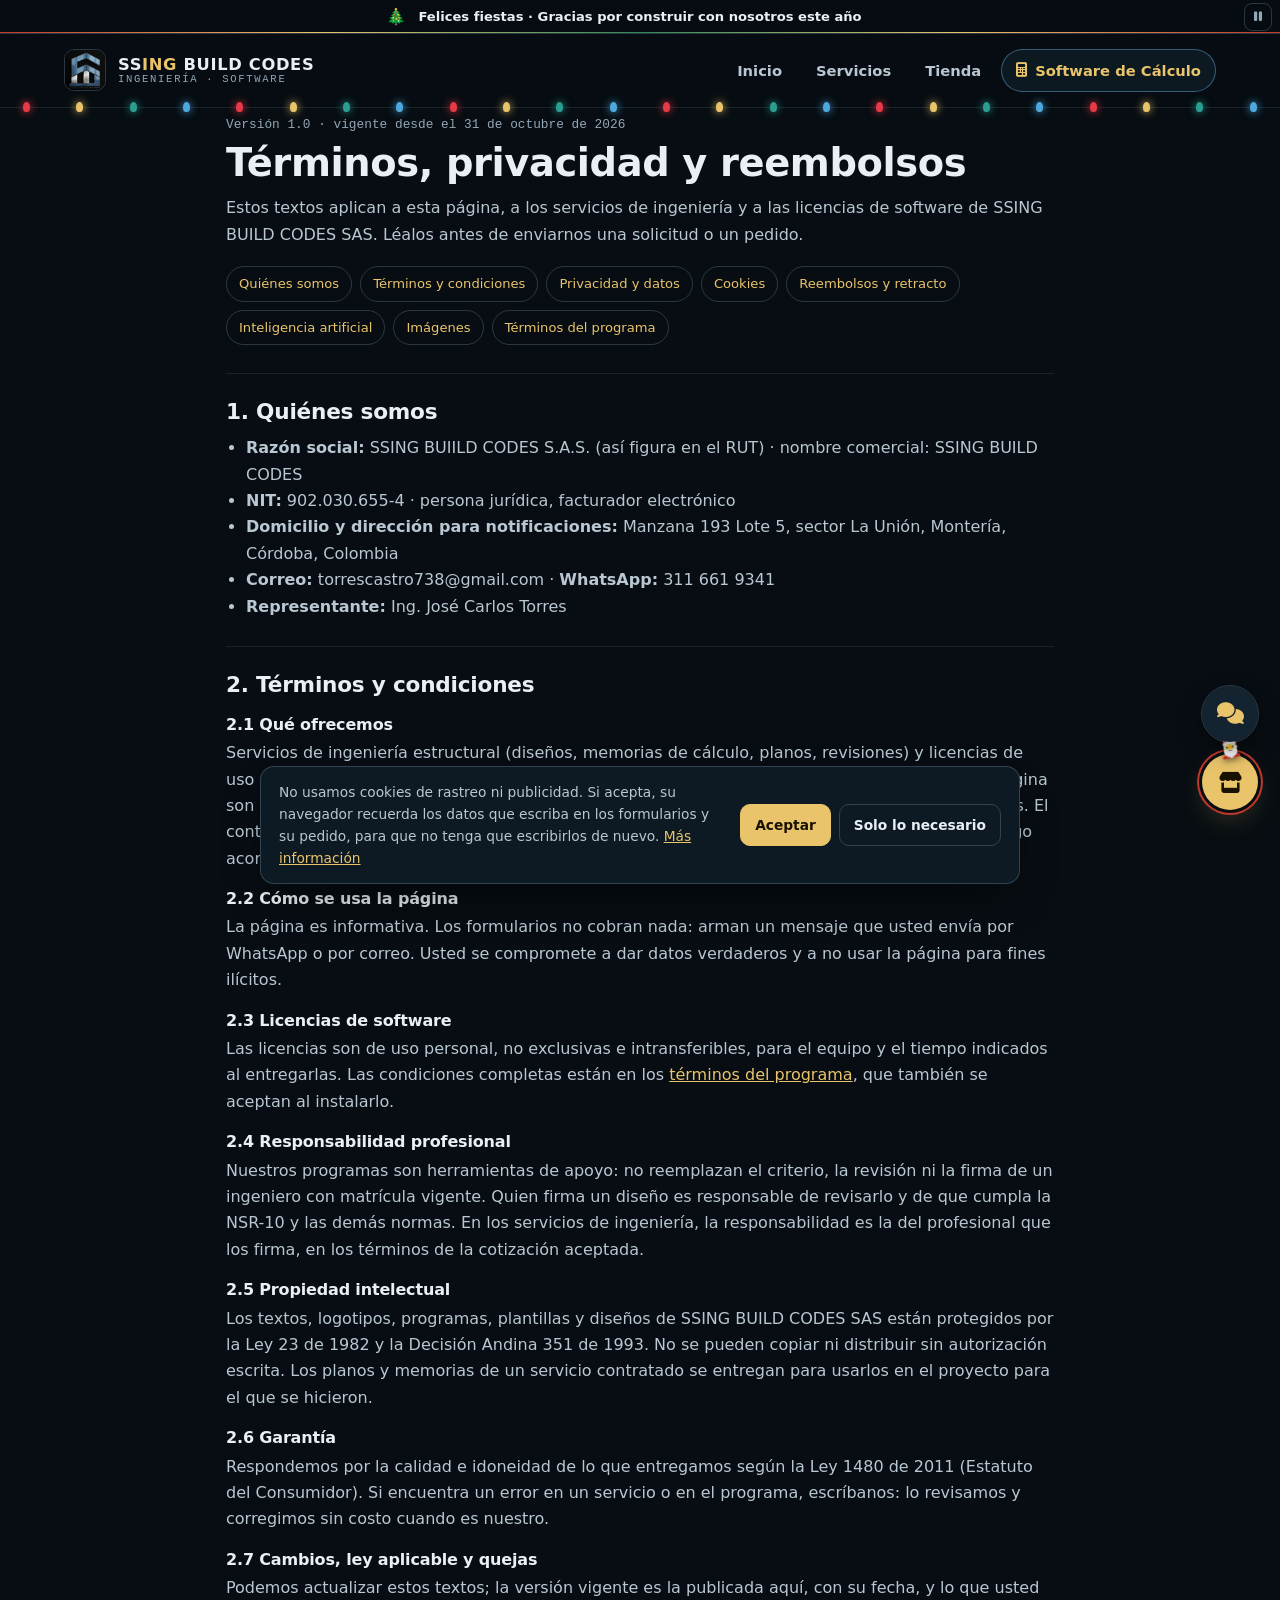
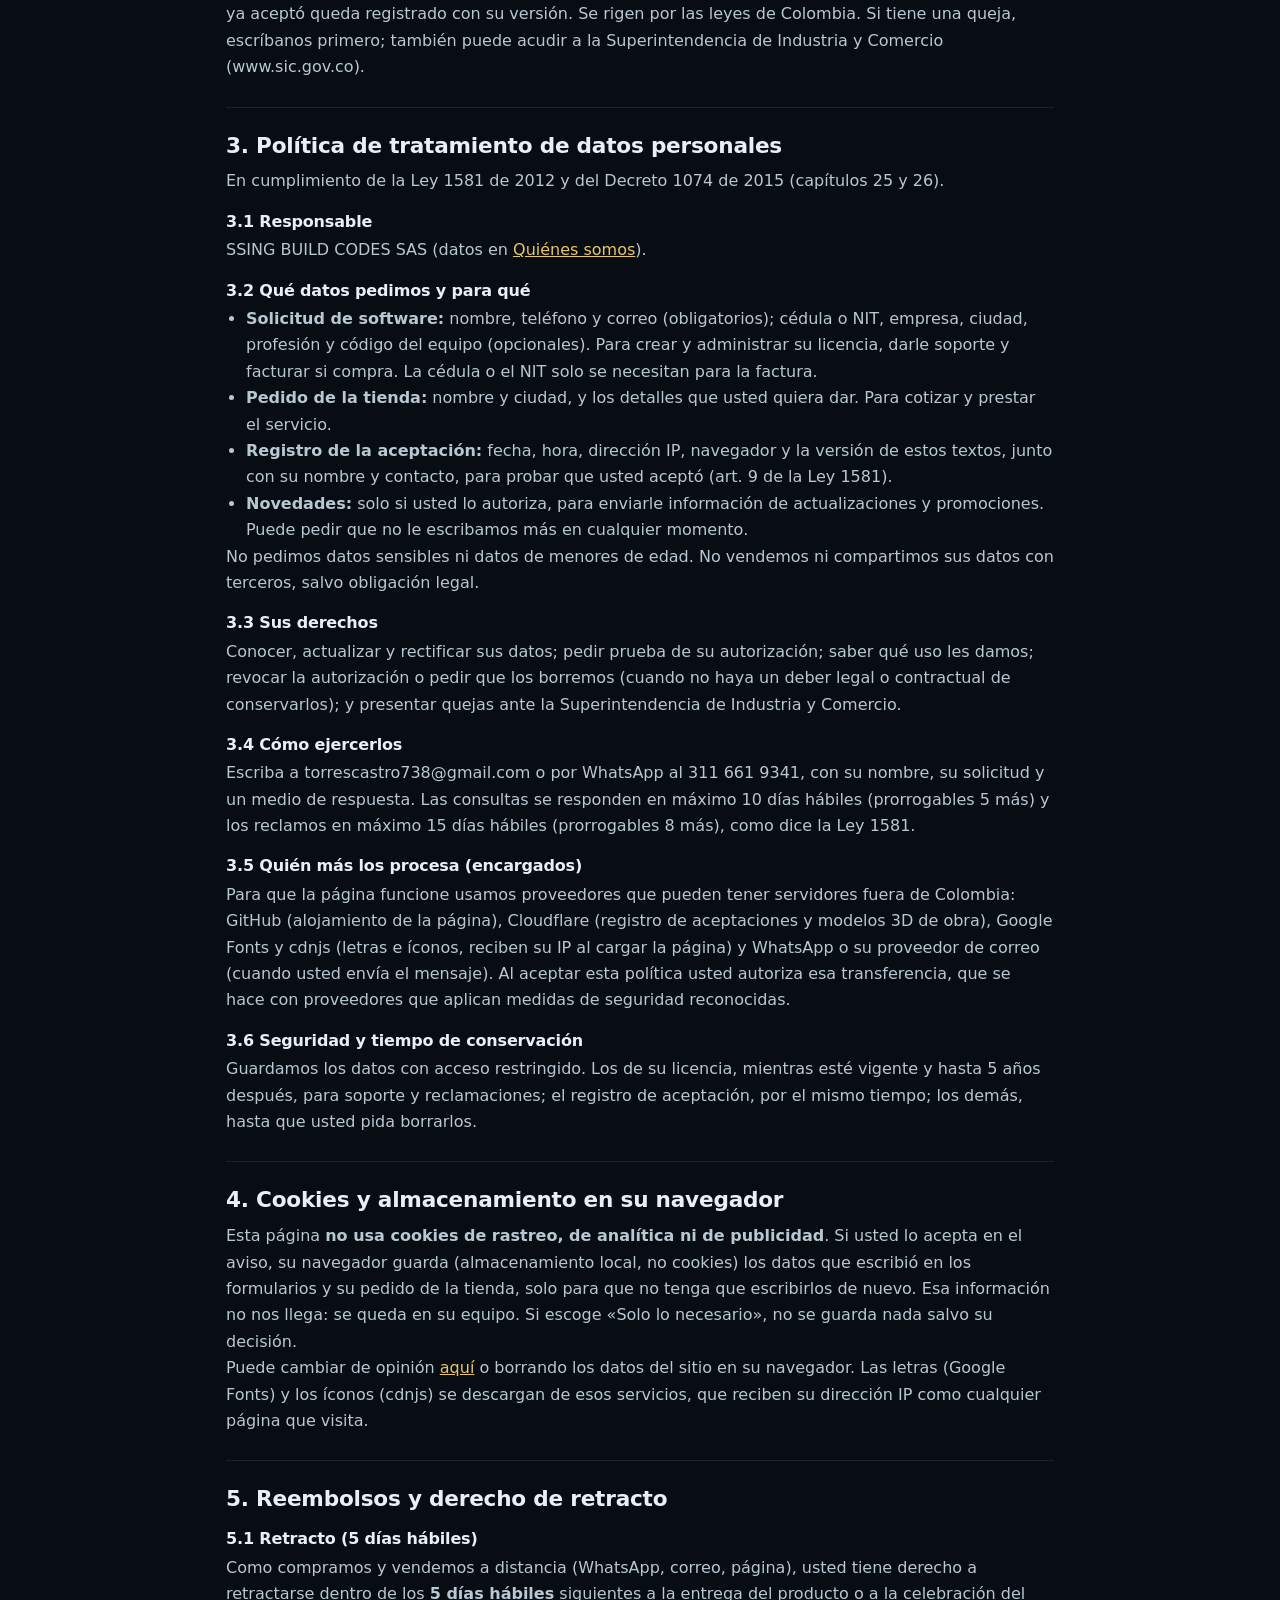
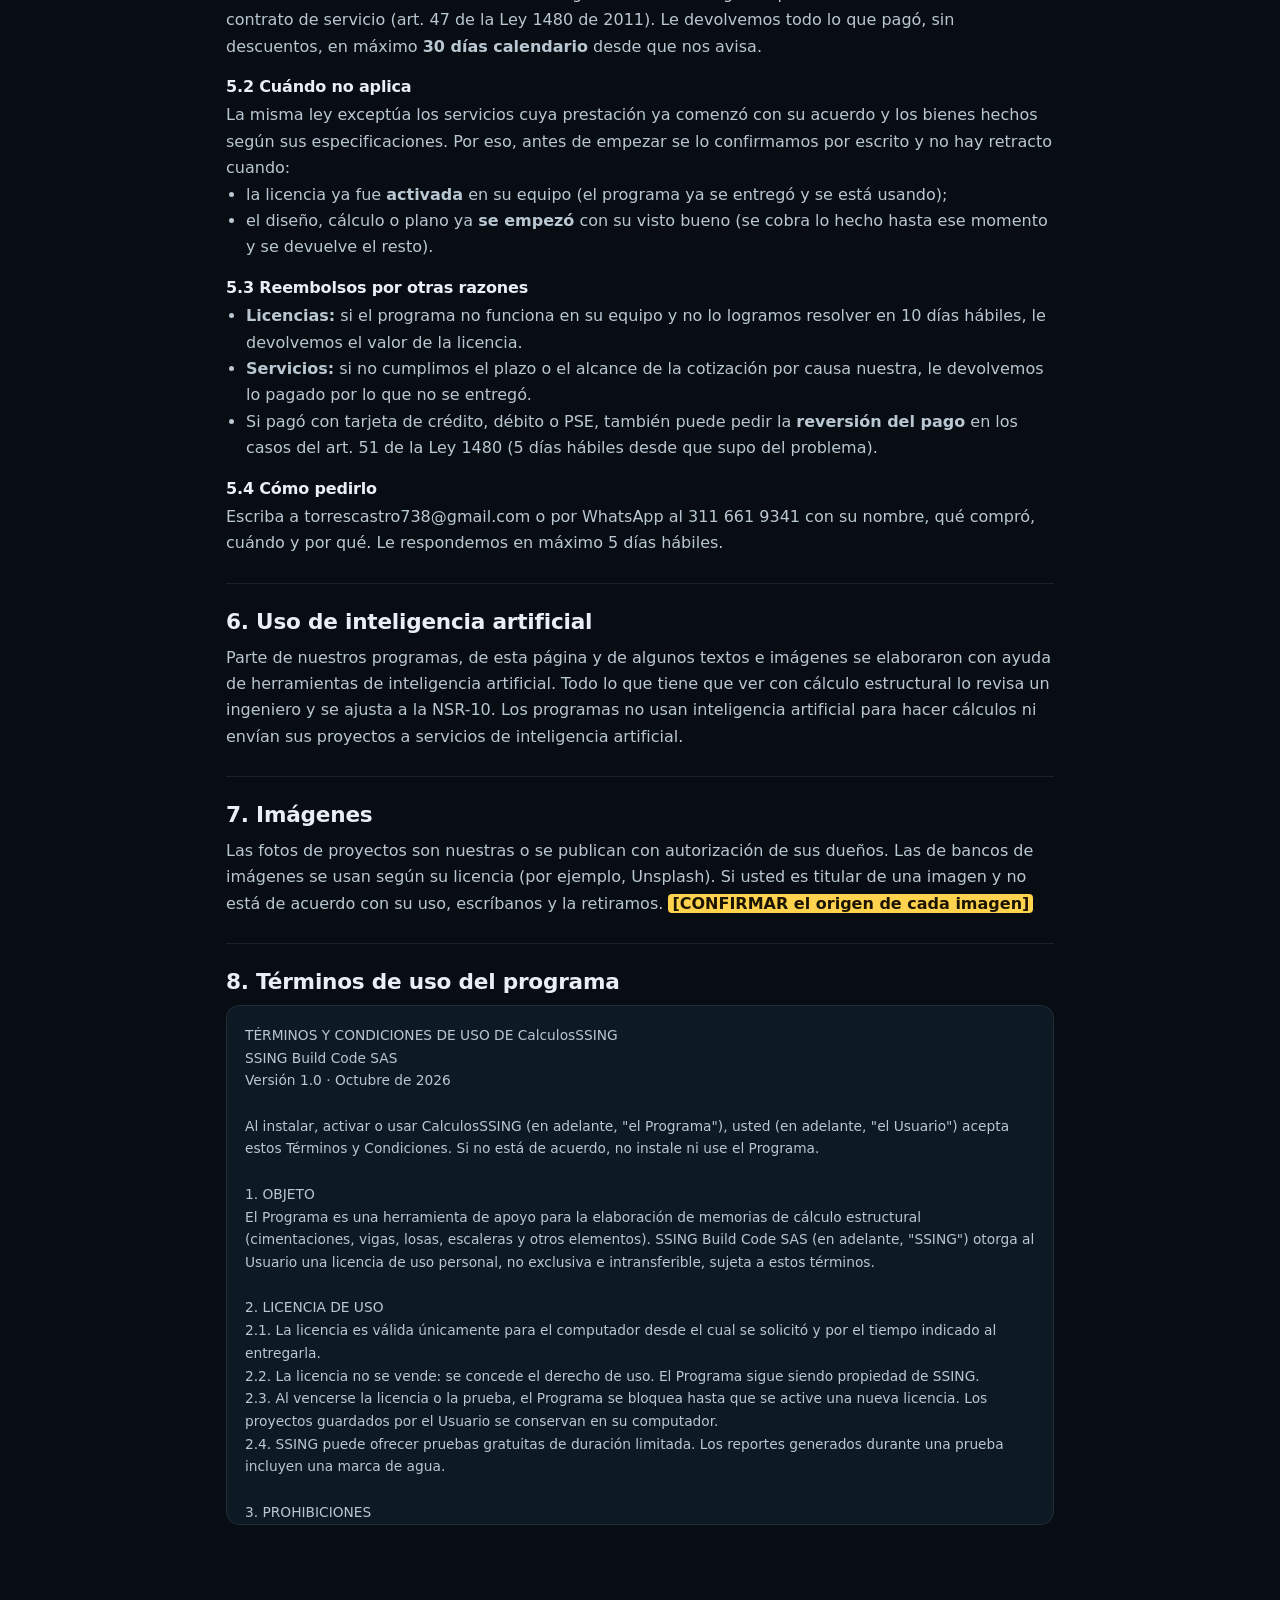
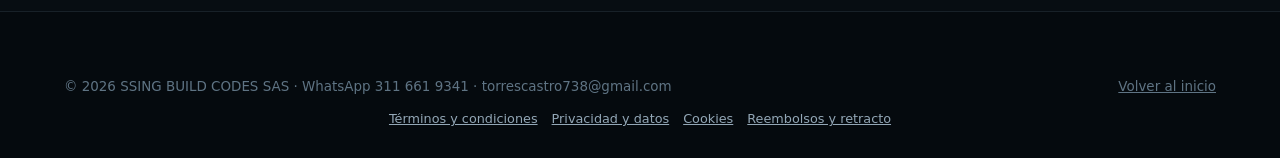
<file: legal.html>
<!DOCTYPE html>
<html lang="es">
<head>
    <meta charset="UTF-8">
    <meta http-equiv="Content-Security-Policy" content="default-src 'self'; script-src 'self' 'unsafe-inline'; style-src 'self' 'unsafe-inline' https://fonts.googleapis.com https://cdnjs.cloudflare.com; font-src 'self' data: https://fonts.gstatic.com https://cdnjs.cloudflare.com; img-src 'self' data: blob: https:; media-src 'self'; connect-src 'self' https://ssing-obra.ssingbuildcodes.workers.dev; object-src 'none'; base-uri 'self'; form-action 'self'; upgrade-insecure-requests">
    <meta name="referrer" content="strict-origin-when-cross-origin">
    <meta name="viewport" content="width=device-width, initial-scale=1.0">
    <title>Términos, privacidad y reembolsos | SSING BUILD CODES SAS</title>
    <meta name="description" content="Términos y condiciones, política de tratamiento de datos personales, cookies, reembolsos y derecho de retracto de SSING BUILD CODES SAS.">
    <meta name="theme-color" content="#070d12">
    <link rel="icon" href="img/logo.png">
    <link rel="preconnect" href="https://fonts.googleapis.com">
    <link rel="preconnect" href="https://fonts.gstatic.com" crossorigin>
    <link href="https://fonts.googleapis.com/css2?family=Manrope:wght@400;500;600;700;800&family=IBM+Plex+Mono:wght@400;500&display=swap" rel="stylesheet">
    <link rel="stylesheet" href="https://cdnjs.cloudflare.com/ajax/libs/font-awesome/6.4.0/css/all.min.css" integrity="sha512-iecdLmaskl7CVkqkXNQ/ZH/XLlvWZOJyj7Yy7tcenmpD1ypASozpmT/E0iPtmFIB46ZmdtAc9eNBvH0H/ZpiBw==" crossorigin="anonymous" referrerpolicy="no-referrer">
    <link rel="stylesheet" href="style.css?v=9">
</head>
<body>

    <nav class="navbar solid">
        <div class="container">
            <a href="index.html" class="brand">
                <img src="img/logo.png" alt="Logo SSING">
                <span class="brand-name">SS<span>ING</span> BUILD CODES<small>INGENIERÍA · SOFTWARE</small></span>
            </a>
            <button class="nav-toggle" aria-label="Abrir menú" aria-expanded="false"><i class="fa-solid fa-bars"></i></button>
            <ul class="nav-links">
                <li><a href="index.html">Inicio</a></li>
                <li><a href="index.html#servicios">Servicios</a></li>
                <li><a href="tienda.html">Tienda</a></li>
                <li><a href="software.html" class="nav-software"><i class="fa-solid fa-calculator"></i> Software de Cálculo</a></li>
            </ul>
        </div>
    </nav>

    <main class="legal-doc container">
        <header>
            <p class="mono">Versión 1.0 · vigente desde el 31 de octubre de 2026</p>
            <h1>Términos, privacidad y reembolsos</h1>
            <p>Estos textos aplican a esta página, a los servicios de ingeniería y a las licencias de software de
               SSING BUILD CODES SAS. Léalos antes de enviarnos una solicitud o un pedido.</p>
            <nav class="legal-indice" aria-label="Secciones">
                <a href="#empresa">Quiénes somos</a><a href="#terminos">Términos y condiciones</a>
                <a href="#privacidad">Privacidad y datos</a><a href="#cookies">Cookies</a>
                <a href="#reembolsos">Reembolsos y retracto</a><a href="#ia">Inteligencia artificial</a>
                <a href="#imagenes">Imágenes</a><a href="#software">Términos del programa</a>
            </nav>
        </header>

        <section id="empresa">
            <h2>1. Quiénes somos</h2>
            <ul>
                <li><b>Razón social:</b> SSING BUIILD CODES S.A.S. (así figura en el RUT) · nombre comercial: SSING BUILD CODES</li>
                <li><b>NIT:</b> 902.030.655-4 · persona jurídica, facturador electrónico</li>
                <li><b>Domicilio y dirección para notificaciones:</b> Manzana 193 Lote 5, sector La Unión, Montería, Córdoba, Colombia</li>
                <li><b>Correo:</b> torrescastro738@gmail.com · <b>WhatsApp:</b> 311 661 9341</li>
                <li><b>Representante:</b> Ing. José Carlos Torres</li>
            </ul>
        </section>

        <section id="terminos">
            <h2>2. Términos y condiciones</h2>
            <h3>2.1 Qué ofrecemos</h3>
            <p>Servicios de ingeniería estructural (diseños, memorias de cálculo, planos, revisiones) y licencias de uso de
               nuestros programas (CalculosSSING, SSING-DETALLES y sus módulos). Los precios de la página son de
               referencia: el valor final, el alcance y el plazo se confirman en la cotización que le enviamos. El
               contrato se perfecciona cuando usted acepta esa cotización (por WhatsApp o correo) y hace el pago acordado.</p>
            <h3>2.2 Cómo se usa la página</h3>
            <p>La página es informativa. Los formularios no cobran nada: arman un mensaje que usted envía por WhatsApp o
               por correo. Usted se compromete a dar datos verdaderos y a no usar la página para fines ilícitos.</p>
            <h3>2.3 Licencias de software</h3>
            <p>Las licencias son de uso personal, no exclusivas e intransferibles, para el equipo y el tiempo indicados al
               entregarlas. Las condiciones completas están en los <a href="#software">términos del programa</a>, que
               también se aceptan al instalarlo.</p>
            <h3>2.4 Responsabilidad profesional</h3>
            <p>Nuestros programas son herramientas de apoyo: no reemplazan el criterio, la revisión ni la firma de un
               ingeniero con matrícula vigente. Quien firma un diseño es responsable de revisarlo y de que cumpla la NSR-10
               y las demás normas. En los servicios de ingeniería, la responsabilidad es la del profesional que los firma,
               en los términos de la cotización aceptada.</p>
            <h3>2.5 Propiedad intelectual</h3>
            <p>Los textos, logotipos, programas, plantillas y diseños de SSING BUILD CODES SAS están protegidos por la Ley
               23 de 1982 y la Decisión Andina 351 de 1993. No se pueden copiar ni distribuir sin autorización escrita.
               Los planos y memorias de un servicio contratado se entregan para usarlos en el proyecto para el que se
               hicieron.</p>
            <h3>2.6 Garantía</h3>
            <p>Respondemos por la calidad e idoneidad de lo que entregamos según la Ley 1480 de 2011 (Estatuto del
               Consumidor). Si encuentra un error en un servicio o en el programa, escríbanos: lo revisamos y corregimos
               sin costo cuando es nuestro.</p>
            <h3>2.7 Cambios, ley aplicable y quejas</h3>
            <p>Podemos actualizar estos textos; la versión vigente es la publicada aquí, con su fecha, y lo que usted ya
               aceptó queda registrado con su versión. Se rigen por las leyes de Colombia. Si tiene una queja, escríbanos
               primero; también puede acudir a la Superintendencia de Industria y Comercio (www.sic.gov.co).</p>
        </section>

        <section id="privacidad">
            <h2>3. Política de tratamiento de datos personales</h2>
            <p>En cumplimiento de la Ley 1581 de 2012 y del Decreto 1074 de 2015 (capítulos 25 y 26).</p>
            <h3>3.1 Responsable</h3>
            <p>SSING BUILD CODES SAS (datos en <a href="#empresa">Quiénes somos</a>).</p>
            <h3>3.2 Qué datos pedimos y para qué</h3>
            <ul>
                <li><b>Solicitud de software:</b> nombre, teléfono y correo (obligatorios); cédula o NIT, empresa, ciudad,
                    profesión y código del equipo (opcionales). Para crear y administrar su licencia, darle soporte y
                    facturar si compra. La cédula o el NIT solo se necesitan para la factura.</li>
                <li><b>Pedido de la tienda:</b> nombre y ciudad, y los detalles que usted quiera dar. Para cotizar y
                    prestar el servicio.</li>
                <li><b>Registro de la aceptación:</b> fecha, hora, dirección IP, navegador y la versión de estos textos,
                    junto con su nombre y contacto, para probar que usted aceptó (art. 9 de la Ley 1581).</li>
                <li><b>Novedades:</b> solo si usted lo autoriza, para enviarle información de actualizaciones y
                    promociones. Puede pedir que no le escribamos más en cualquier momento.</li>
            </ul>
            <p>No pedimos datos sensibles ni datos de menores de edad. No vendemos ni compartimos sus datos con terceros,
               salvo obligación legal.</p>
            <h3>3.3 Sus derechos</h3>
            <p>Conocer, actualizar y rectificar sus datos; pedir prueba de su autorización; saber qué uso les damos;
               revocar la autorización o pedir que los borremos (cuando no haya un deber legal o contractual de
               conservarlos); y presentar quejas ante la Superintendencia de Industria y Comercio.</p>
            <h3>3.4 Cómo ejercerlos</h3>
            <p>Escriba a torrescastro738@gmail.com o por WhatsApp al 311 661 9341, con su nombre, su solicitud y un medio
               de respuesta. Las consultas se responden en máximo 10 días hábiles (prorrogables 5 más) y los reclamos en
               máximo 15 días hábiles (prorrogables 8 más), como dice la Ley 1581.</p>
            <h3>3.5 Quién más los procesa (encargados)</h3>
            <p>Para que la página funcione usamos proveedores que pueden tener servidores fuera de Colombia: GitHub
               (alojamiento de la página), Cloudflare (registro de aceptaciones y modelos 3D de obra), Google Fonts y
               cdnjs (letras e íconos, reciben su IP al cargar la página) y WhatsApp o su proveedor de correo (cuando
               usted envía el mensaje). Al aceptar esta política usted autoriza esa transferencia, que se hace con
               proveedores que aplican medidas de seguridad reconocidas.</p>
            <h3>3.6 Seguridad y tiempo de conservación</h3>
            <p>Guardamos los datos con acceso restringido. Los de su licencia, mientras esté vigente y hasta 5 años
               después, para soporte y reclamaciones; el registro de aceptación, por el mismo tiempo; los demás, hasta
               que usted pida borrarlos.</p>
        </section>

        <section id="cookies">
            <h2>4. Cookies y almacenamiento en su navegador</h2>
            <p>Esta página <b>no usa cookies de rastreo, de analítica ni de publicidad</b>. Si usted lo acepta en el aviso,
               su navegador guarda (almacenamiento local, no cookies) los datos que escribió en los formularios y su
               pedido de la tienda, solo para que no tenga que escribirlos de nuevo. Esa información no nos llega: se
               queda en su equipo. Si escoge «Solo lo necesario», no se guarda nada salvo su decisión.</p>
            <p>Puede cambiar de opinión <button type="button" class="enlace" id="cambiar-cookies">aquí</button> o
               borrando los datos del sitio en su navegador. Las letras (Google Fonts) y los íconos (cdnjs) se descargan
               de esos servicios, que reciben su dirección IP como cualquier página que visita.</p>
        </section>

        <section id="reembolsos">
            <h2>5. Reembolsos y derecho de retracto</h2>
            <h3>5.1 Retracto (5 días hábiles)</h3>
            <p>Como compramos y vendemos a distancia (WhatsApp, correo, página), usted tiene derecho a retractarse dentro
               de los <b>5 días hábiles</b> siguientes a la entrega del producto o a la celebración del contrato de
               servicio (art. 47 de la Ley 1480 de 2011). Le devolvemos todo lo que pagó, sin descuentos, en máximo
               <b>30 días calendario</b> desde que nos avisa.</p>
            <h3>5.2 Cuándo no aplica</h3>
            <p>La misma ley exceptúa los servicios cuya prestación ya comenzó con su acuerdo y los bienes hechos según sus
               especificaciones. Por eso, antes de empezar se lo confirmamos por escrito y no hay retracto cuando:</p>
            <ul>
                <li>la licencia ya fue <b>activada</b> en su equipo (el programa ya se entregó y se está usando);</li>
                <li>el diseño, cálculo o plano ya <b>se empezó</b> con su visto bueno (se cobra lo hecho hasta ese momento
                    y se devuelve el resto).</li>
            </ul>
            <h3>5.3 Reembolsos por otras razones</h3>
            <ul>
                <li><b>Licencias:</b> si el programa no funciona en su equipo y no lo logramos resolver en 10 días hábiles,
                    le devolvemos el valor de la licencia.</li>
                <li><b>Servicios:</b> si no cumplimos el plazo o el alcance de la cotización por causa nuestra, le
                    devolvemos lo pagado por lo que no se entregó.</li>
                <li>Si pagó con tarjeta de crédito, débito o PSE, también puede pedir la <b>reversión del pago</b> en los
                    casos del art. 51 de la Ley 1480 (5 días hábiles desde que supo del problema).</li>
            </ul>
            <h3>5.4 Cómo pedirlo</h3>
            <p>Escriba a torrescastro738@gmail.com o por WhatsApp al 311 661 9341 con su nombre, qué compró, cuándo y por
               qué. Le respondemos en máximo 5 días hábiles.</p>
        </section>

        <section id="ia">
            <h2>6. Uso de inteligencia artificial</h2>
            <p>Parte de nuestros programas, de esta página y de algunos textos e imágenes se elaboraron con ayuda de
               herramientas de inteligencia artificial. Todo lo que tiene que ver con cálculo estructural lo revisa un
               ingeniero y se ajusta a la NSR-10. Los programas no usan inteligencia artificial para hacer cálculos ni
               envían sus proyectos a servicios de inteligencia artificial.</p>
        </section>

        <section id="imagenes">
            <h2>7. Imágenes</h2>
            <p>Las fotos de proyectos son nuestras o se publican con autorización de sus dueños. Las de bancos de imágenes
               se usan según su licencia (por ejemplo, Unsplash). Si usted es titular de una imagen y no está de acuerdo
               con su uso, escríbanos y la retiramos. <span class="pendiente">[CONFIRMAR el origen de cada imagen]</span></p>
        </section>

        <section id="software">
            <h2>8. Términos de uso del programa</h2>
            <pre class="legal-texto" id="texto-programa">Cargando…</pre>
        </section>
    </main>

    <footer>
        <div class="container">
            <div class="footer-bottom" style="margin-top:0; border-top:0; padding-top:0;">
                <span>&copy; <span data-anio>2026</span> SSING BUILD CODES SAS · WhatsApp 311 661 9341 · torrescastro738@gmail.com</span>
                <span><a href="index.html" style="color:inherit">Volver al inicio</a></span>
            </div>
        <div class="footer-legal"><a href="legal.html#terminos">Términos y condiciones</a><a href="legal.html#privacidad">Privacidad y datos</a><a href="legal.html#cookies">Cookies</a><a href="legal.html#reembolsos">Reembolsos y retracto</a></div>
        </div>
    </footer>

    <script src="js/terminos.js?v=7"></script>
    <script>
        document.getElementById("texto-programa").textContent = typeof TERMINOS === "string" ? TERMINOS : "";
        document.getElementById("cambiar-cookies").onclick = () => {
            try { localStorage.removeItem("ssing-consentimiento"); } catch (e) {}
            location.reload();
        };
    </script>
    <script src="js/legal.js?v=1"></script>
    <script src="js/main.js?v=7"></script>
    <script src="js/temas.js?v=7"></script>
    <script src="js/asesor.js?v=6"></script>
</body>
</html>
</file>
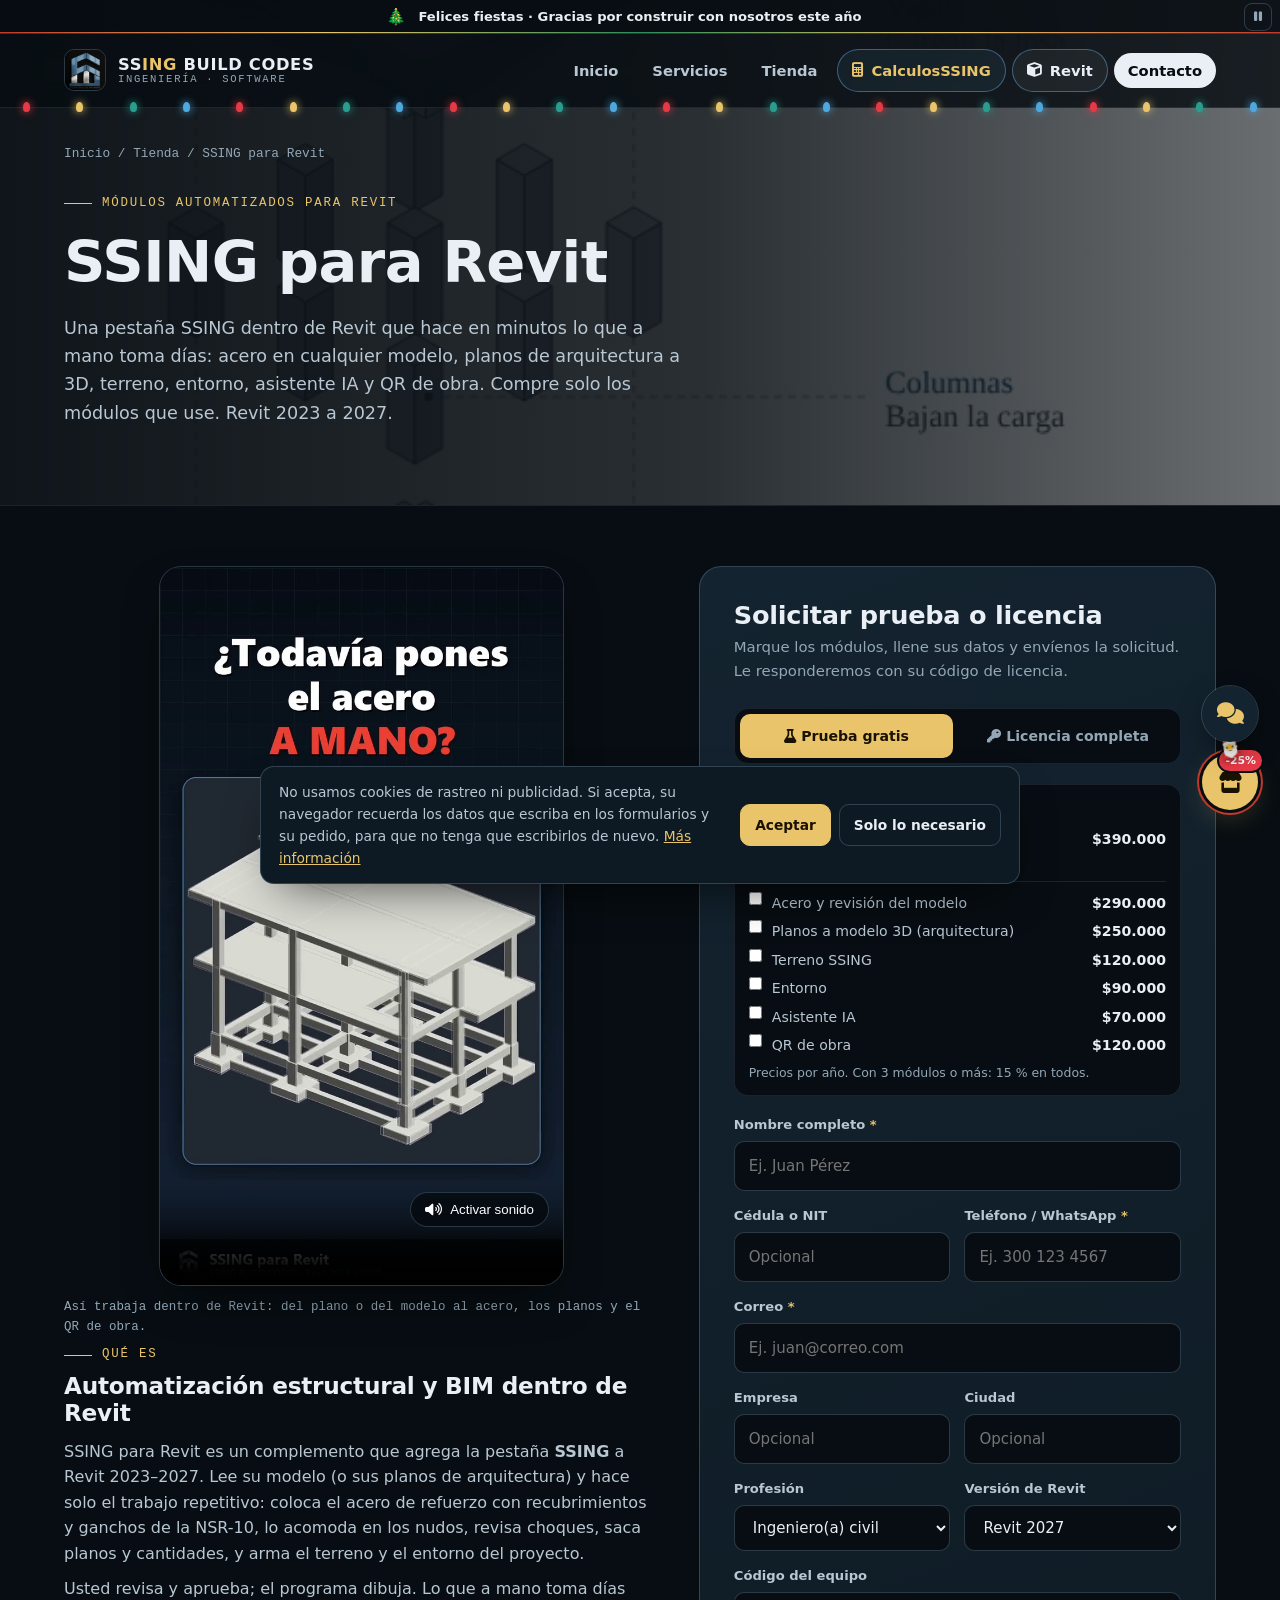
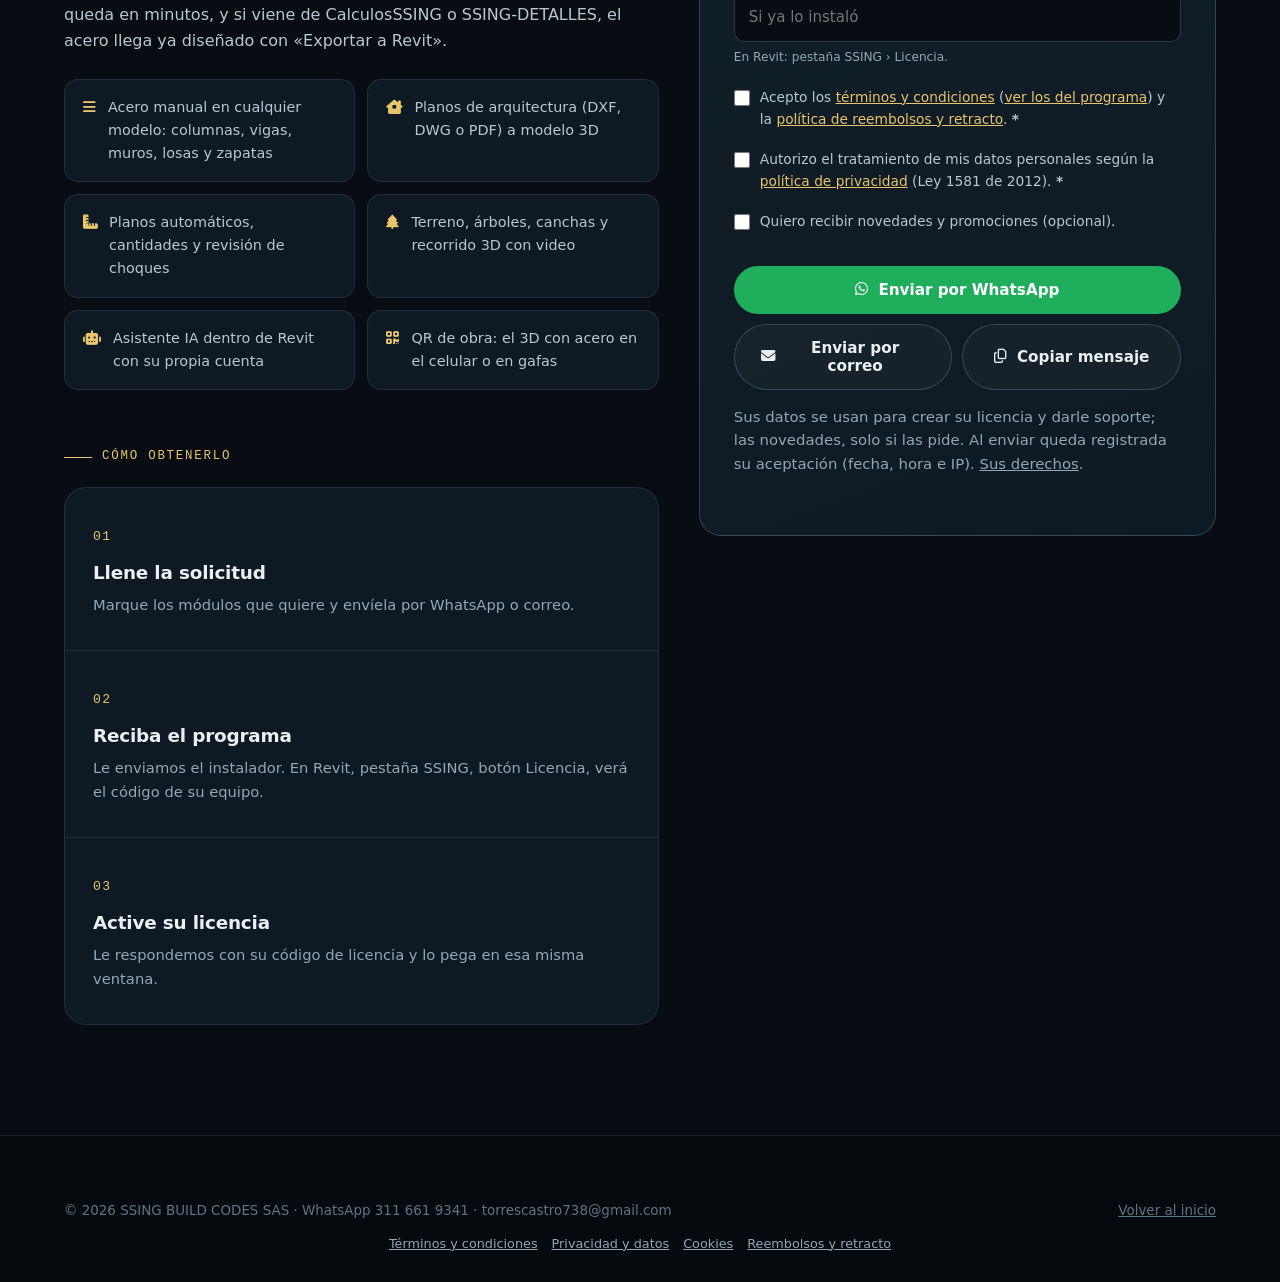
<file: revit.html>
<!DOCTYPE html>
<html lang="es">
<head>
    <meta charset="UTF-8">
    <meta http-equiv="Content-Security-Policy" content="default-src 'self'; script-src 'self' 'unsafe-inline'; style-src 'self' 'unsafe-inline' https://fonts.googleapis.com https://cdnjs.cloudflare.com; font-src 'self' data: https://fonts.gstatic.com https://cdnjs.cloudflare.com; img-src 'self' data: blob: https:; media-src 'self'; connect-src 'self' https://ssing-obra.ssingbuildcodes.workers.dev; object-src 'none'; base-uri 'self'; form-action 'self'; upgrade-insecure-requests">
    <meta name="referrer" content="strict-origin-when-cross-origin">
    <meta name="viewport" content="width=device-width, initial-scale=1.0">
    <title>SSING para Revit | Solicitar prueba o licencia</title>
    <meta name="description" content="Solicite su prueba o licencia de SSING para Revit: acero en cualquier modelo, planos de arquitectura a 3D, terreno, entorno, asistente IA y QR de obra. Revit 2023 a 2027.">
    <meta name="theme-color" content="#070d12">
    <link rel="icon" href="img/logo.png">
    <link rel="preconnect" href="https://fonts.googleapis.com">
    <link rel="preconnect" href="https://fonts.gstatic.com" crossorigin>
    <link href="https://fonts.googleapis.com/css2?family=Manrope:wght@400;500;600;700;800&family=IBM+Plex+Mono:wght@400;500&display=swap" rel="stylesheet">
    <link rel="stylesheet" href="https://cdnjs.cloudflare.com/ajax/libs/font-awesome/6.4.0/css/all.min.css" integrity="sha512-iecdLmaskl7CVkqkXNQ/ZH/XLlvWZOJyj7Yy7tcenmpD1ypASozpmT/E0iPtmFIB46ZmdtAc9eNBvH0H/ZpiBw==" crossorigin="anonymous" referrerpolicy="no-referrer">
    <link rel="stylesheet" href="style.css?v=12">
</head>
<body>

    <nav class="navbar solid">
        <div class="container">
            <a href="index.html" class="brand">
                <img src="img/logo.png" alt="Logo SSING">
                <span class="brand-name">SS<span>ING</span> BUILD CODES<small>INGENIERÍA · SOFTWARE</small></span>
            </a>
            <button class="nav-toggle" aria-label="Abrir menú" aria-expanded="false"><i class="fa-solid fa-bars"></i></button>
            <ul class="nav-links">
                <li><a href="index.html">Inicio</a></li>
                <li><a href="index.html#servicios">Servicios</a></li>
                <li><a href="tienda.html">Tienda</a></li>
                <li><a href="software.html" class="nav-software"><i class="fa-solid fa-calculator"></i> CalculosSSING</a></li>
                <li><a href="#solicitud" class="nav-software active"><i class="fa-solid fa-cube"></i> Revit</a></li>
                <li><a href="index.html#contacto" class="nav-cta">Contacto</a></li>
            </ul>
        </div>
    </nav>

    <header class="page-hero" style="padding-bottom: 50px;">
        <div class="hero-bg" style="background-image:url('img/imagen7.jpg')"></div>
        <div class="container">
            <div class="breadcrumb"><a href="index.html">Inicio</a> / <a href="tienda.html">Tienda</a> / SSING para Revit</div>
            <span class="eyebrow">Módulos automatizados para Revit</span>
            <h1>SSING para Revit</h1>
            <p class="lead">Una pestaña SSING dentro de Revit que hace en minutos lo que a mano toma días: acero en cualquier modelo, planos de arquitectura a 3D, terreno, entorno, asistente IA y QR de obra. Compre solo los módulos que use. Revit 2023 a 2027.</p>
        </div>
    </header>

    <section class="section" id="solicitud" style="padding-top: 60px;">
        <div class="container sw-layout">

            <!-- Video (archivo video/demo.mp4) -->
            <div class="sw-video">
                <div class="video-frame vertical" id="video-frame">
                    <video id="video" controls autoplay muted loop playsinline preload="auto" poster="video/revit-portada.png">
                        <source src="video/revit.mp4" type="video/mp4">
                    </video>
                    <button type="button" class="btn-sonido" id="btn-sonido"><i class="fa-solid fa-volume-high"></i> Activar sonido</button>
                    <div class="video-empty">
                        <i class="fa-solid fa-circle-play"></i>
                        <strong style="color:var(--text)">Video de demostración</strong>
                        <span>Muy pronto podrá ver aquí cómo funciona SSING para Revit.</span>
                    </div>
                </div>
                <p class="mono" style="color:var(--muted); font-size:.78rem; margin-top:12px;">Así trabaja dentro de Revit: del plano o del modelo al acero, los planos y el QR de obra.</p>
            </div>

            <!-- Características y pasos -->
            <div class="sw-info">
                <div class="sw-que-es">
                    <span class="eyebrow">Qué es</span>
                    <h2>Automatización estructural y BIM dentro de Revit</h2>
                    <p>SSING para Revit es un complemento que agrega la pestaña <strong>SSING</strong> a Revit 2023–2027. Lee su modelo (o sus planos de arquitectura) y hace solo el trabajo repetitivo: coloca el acero de refuerzo con recubrimientos y ganchos de la NSR-10, lo acomoda en los nudos, revisa choques, saca planos y cantidades, y arma el terreno y el entorno del proyecto.</p>
                    <p>Usted revisa y aprueba; el programa dibuja. Lo que a mano toma días queda en minutos, y si viene de CalculosSSING o SSING-DETALLES, el acero llega ya diseñado con «Exportar a Revit».</p>
                </div>
                <div class="sw-features">
                    <div><i class="fa-solid fa-bars"></i><span>Acero manual en cualquier modelo: columnas, vigas, muros, losas y zapatas</span></div>
                    <div><i class="fa-solid fa-house-chimney-window"></i><span>Planos de arquitectura (DXF, DWG o PDF) a modelo 3D</span></div>
                    <div><i class="fa-solid fa-ruler-combined"></i><span>Planos automáticos, cantidades y revisión de choques</span></div>
                    <div><i class="fa-solid fa-tree"></i><span>Terreno, árboles, canchas y recorrido 3D con video</span></div>
                    <div><i class="fa-solid fa-robot"></i><span>Asistente IA dentro de Revit con su propia cuenta</span></div>
                    <div><i class="fa-solid fa-qrcode"></i><span>QR de obra: el 3D con acero en el celular o en gafas</span></div>
                </div>

                <div class="section-head" style="margin: 50px 0 20px;"><span class="eyebrow">Cómo obtenerlo</span></div>
                <div class="process" style="grid-template-columns: 1fr;">
                    <div class="step" style="border-right:0; border-bottom:1px solid var(--line);"><span class="n">01</span><h4>Llene la solicitud</h4><p>Marque los módulos que quiere y envíela por WhatsApp o correo.</p></div>
                    <div class="step" style="border-right:0; border-bottom:1px solid var(--line);"><span class="n">02</span><h4>Reciba el programa</h4><p>Le enviamos el instalador. En Revit, pestaña SSING, botón Licencia, verá el código de su equipo.</p></div>
                    <div class="step" style="border-right:0;"><span class="n">03</span><h4>Active su licencia</h4><p>Le respondemos con su código de licencia y lo pega en esa misma ventana.</p></div>
                </div>
            </div>

            <!-- Formulario de solicitud (mismos datos que pide el programa) -->
            <form class="form-card" id="form" novalidate>
                <h2>Solicitar prueba o licencia</h2>
                <p>Marque los módulos, llene sus datos y envíenos la solicitud. Le responderemos con su código de licencia.</p>

                <div class="tipo-switch" role="radiogroup" aria-label="¿Qué solicita?">
                    <input type="radio" name="tipo" id="t-prueba" value="Prueba gratis de SSING para Revit (días que autorice SSING Build Code SAS)" checked>
                    <label for="t-prueba"><i class="fa-solid fa-flask"></i> Prueba gratis</label>
                    <input type="radio" name="tipo" id="t-licencia" value="Licencia completa">
                    <label for="t-licencia"><i class="fa-solid fa-key"></i> Licencia completa</label>
                </div>

                <div class="modulos-pedido" id="modulos">
                    <strong>¿Qué módulos quiere? <b>*</b></strong>
                    <label class="todo-revit"><input type="checkbox" id="m-todo"><span>SSING para Revit TODO (los 6 módulos)</span><b id="precio-todo"></b></label>
                    <div id="lista-modulos" style="display:grid; gap:6px;"></div>
                    <small>Precios por año. Con 3 módulos o más: 15 % en todos.</small>
                </div>

                <div class="form-grid">
                    <div class="field full"><label for="nombre">Nombre completo <b>*</b></label><input id="nombre" autocomplete="name" placeholder="Ej. Juan Pérez"></div>
                    <div class="field"><label for="documento">Cédula o NIT</label><input id="documento" placeholder="Opcional"></div>
                    <div class="field"><label for="telefono">Teléfono / WhatsApp <b>*</b></label><input id="telefono" type="tel" autocomplete="tel" placeholder="Ej. 300 123 4567"></div>
                    <div class="field full"><label for="correo">Correo <b>*</b></label><input id="correo" type="email" autocomplete="email" placeholder="Ej. juan@correo.com"></div>
                    <div class="field"><label for="empresa">Empresa</label><input id="empresa" autocomplete="organization" placeholder="Opcional"></div>
                    <div class="field"><label for="ciudad">Ciudad</label><input id="ciudad" autocomplete="address-level2" placeholder="Opcional"></div>
                    <div class="field"><label for="profesion">Profesión</label>
                        <select id="profesion">
                            <option>Ingeniero(a) civil</option><option>Arquitecto(a)</option><option>Constructor(a) / Maestro de obra</option><option>Estudiante</option><option>Otra</option>
                        </select>
                    </div>
                    <div class="field"><label for="version">Versión de Revit</label>
                        <select id="version"><option>Revit 2027</option><option>Revit 2026</option><option>Revit 2025</option><option>Revit 2024</option><option>Revit 2023</option><option>Varias</option></select>
                    </div>
                    <div class="field full"><label for="equipo">Código del equipo</label><input id="equipo" placeholder="Si ya lo instaló"><small>En Revit: pestaña SSING › Licencia.</small></div>
                </div>

                <label class="terms"><input type="checkbox" id="acepto-terminos"><span>Acepto los <a href="legal.html#terminos" target="_blank" rel="noopener">términos y condiciones</a> (<button type="button" id="ver-terminos">ver los del programa</button>) y la <a href="legal.html#reembolsos" target="_blank" rel="noopener">política de reembolsos y retracto</a>. <b>*</b></span></label>
                <label class="terms"><input type="checkbox" id="acepto-datos"><span>Autorizo el tratamiento de mis datos personales según la <a href="legal.html#privacidad" target="_blank" rel="noopener">política de privacidad</a> (Ley 1581 de 2012). <b>*</b></span></label>
                <label class="terms"><input type="checkbox" id="acepto-novedades"><span>Quiero recibir novedades y promociones (opcional).</span></label>
                <div class="form-error" id="error" role="alert"></div>

                <div class="form-actions">
                    <button type="button" class="btn btn-whatsapp btn-block" data-medio="whatsapp"><i class="fa-brands fa-whatsapp"></i> Enviar por WhatsApp</button>
                    <div class="row">
                        <button type="button" class="btn btn-ghost" data-medio="correo"><i class="fa-solid fa-envelope"></i> Enviar por correo</button>
                        <button type="button" class="btn btn-ghost" data-medio="copiar"><i class="fa-regular fa-copy"></i> Copiar mensaje</button>
                    </div>
                </div>
                <p class="legal">Sus datos se usan para crear su licencia y darle soporte; las novedades, solo si las pide. Al enviar queda registrada su aceptación (fecha, hora e IP). <a href="legal.html#privacidad" target="_blank" rel="noopener">Sus derechos</a>.</p>
            </form>
        </div>
    </section>

    <div class="modal" id="modal" role="dialog" aria-modal="true" aria-labelledby="modal-titulo">
        <div class="modal-box">
            <div class="modal-head"><strong id="modal-titulo">Términos y condiciones de uso</strong><button type="button" aria-label="Cerrar" id="cerrar-modal"><i class="fa-solid fa-xmark"></i></button></div>
            <div class="modal-body" id="terminos"></div>
        </div>
    </div>
    <div class="toast" id="toast"></div>

    <footer>
        <div class="container">
            <div class="footer-bottom" style="margin-top:0; border-top:0; padding-top:0;">
                <span>&copy; <span data-anio>2026</span> SSING BUILD CODES SAS · WhatsApp 311 661 9341 · torrescastro738@gmail.com</span>
                <span><a href="index.html" style="color:inherit">Volver al inicio</a></span>
            </div>
        <div class="footer-legal"><a href="legal.html#terminos">Términos y condiciones</a><a href="legal.html#privacidad">Privacidad y datos</a><a href="legal.html#cookies">Cookies</a><a href="legal.html#reembolsos">Reembolsos y retracto</a></div>
        </div>
    </footer>

    <script src="js/terminos.js?v=7"></script>
    <script src="js/legal.js?v=1"></script>
    <script>
        (function () {
            const WHATSAPP = "573116619341";
            const CORREO = "torrescastro738@gmail.com";

            // Video: si todavía no hay video/demo.mp4 se muestra el aviso "Muy pronto"
            const frame = document.getElementById("video-frame");
            const video = document.getElementById("video");
            const sinVideo = () => frame.classList.add("sin-video");
            video.querySelector("source").addEventListener("error", sinVideo);
            video.addEventListener("error", sinVideo);
            // Arranca solo al abrir la página (sin sonido: los navegadores no dejan sonar un video sin un clic)
            video.muted = true;
            const intento = video.play();
            if (intento && intento.catch) intento.catch(() => {});
            const sonido = document.getElementById("btn-sonido");
            sonido.onclick = () => { video.muted = false; video.currentTime = 0; video.play().catch(() => {}); sonido.hidden = true; };
            video.addEventListener("volumechange", () => { sonido.hidden = !video.muted; });

            // Términos
            const modal = document.getElementById("modal");
            document.getElementById("terminos").textContent = TERMINOS;
            document.getElementById("ver-terminos").onclick = () => modal.classList.add("open");
            document.getElementById("cerrar-modal").onclick = () => modal.classList.remove("open");
            modal.addEventListener("click", e => { if (e.target === modal) modal.classList.remove("open"); });
            addEventListener("keydown", e => { if (e.key === "Escape") modal.classList.remove("open"); });

            // Recordar los datos que ya escribió (solo en su navegador)
            const ids = ["nombre", "documento", "telefono", "correo", "empresa", "ciudad", "profesion", "version", "equipo"];
            try {
                const previos = SSING_LEGAL.puedeGuardar() ? JSON.parse(localStorage.getItem("ssing-solicitud") || "{}") : {};
                ids.forEach(k => { if (previos[k]) document.getElementById(k).value = previos[k]; });
            } catch (e) {}

            // Módulos (precios de js/tienda.js; la clave entre paréntesis la lee CREAR_LICENCIA)
            const MODULOS = [["rev-acero", "revit_acero"], ["rev-arquitectura", "arquitectura"], ["rev-terreno", "terreno"],
                             ["rev-entorno", "entorno"], ["rev-ia", "ia"], ["rev-obra", "obra"]];
            const pesos = n => "$" + Number(n).toLocaleString("es-CO");
            const lista = document.getElementById("lista-modulos");
            const todoChk = document.getElementById("m-todo");
            addEventListener("DOMContentLoaded", () => {
                const T = typeof TIENDA !== "undefined" ? TIENDA : null;
                const prod = id => (T && T.producto(id)) || {};
                lista.innerHTML = MODULOS.map(([id, clave]) => `<label><input type="checkbox" data-clave="${clave}" data-nombre="${prod(id).nombre || clave}"><span>${prod(id).nombre || clave}</span><b>${prod(id).precio ? pesos(prod(id).precio) : ""}</b></label>`).join("");
                const todo = prod("rev-base-anual");
                if (todo.precio) document.getElementById("precio-todo").textContent = pesos(todo.precio);
                const casillas = [...lista.querySelectorAll("input")];
                casillas.forEach(c => c.addEventListener("change", () => { todoChk.checked = casillas.every(x => x.checked); }));
                todoChk.addEventListener("change", () => casillas.forEach(c => c.checked = todoChk.checked));
                // desde la tienda: revit.html?m=rev-acero,rev-ia  o  revit.html?todo=1
                const q = new URLSearchParams(location.search);
                if (q.get("todo")) casillas.forEach(c => c.checked = true);
                (q.get("m") || "").split(",").forEach(id => { const par = MODULOS.find(m => m[0] === id); if (par) lista.querySelector(`[data-clave="${par[1]}"]`).checked = true; });
                todoChk.checked = casillas.every(x => x.checked);
            });
            const modulosElegidos = () => [...lista.querySelectorAll("input:checked")].map(c => `${c.dataset.nombre} (${c.dataset.clave})`);

            const err = document.getElementById("error");
            const toast = document.getElementById("toast");
            function aviso(t) { toast.textContent = t; toast.classList.add("show"); clearTimeout(aviso.t); aviso.t = setTimeout(() => toast.classList.remove("show"), 4200); }

            function datos() {
                const d = {};
                ids.forEach(k => d[k] = document.getElementById(k).value.trim());
                document.querySelectorAll(".field input").forEach(i => i.classList.remove("error"));
                const faltan = [["nombre", "nombre"], ["telefono", "teléfono"], ["correo", "correo"]].filter(([k]) => !d[k]);
                if (faltan.length) {
                    faltan.forEach(([k]) => document.getElementById(k).classList.add("error"));
                    err.textContent = "Falta: " + faltan.map(f => f[1]).join(", ") + ".";
                    return null;
                }
                if (!/^[^@\s]+@[^@\s]+\.[^@\s]+$/.test(d.correo)) { document.getElementById("correo").classList.add("error"); err.textContent = "Revise el correo."; return null; }
                if (d.telefono.replace(/\D/g, "").length < 7) { document.getElementById("telefono").classList.add("error"); err.textContent = "Revise el teléfono."; return null; }
                if (!document.getElementById("acepto-terminos").checked) { err.textContent = "Para enviar la solicitud debe aceptar los términos y condiciones y la política de reembolsos."; return null; }
                if (!document.getElementById("acepto-datos").checked) { err.textContent = "Para enviar la solicitud debe autorizar el tratamiento de sus datos (sin él no podemos crear su licencia)."; return null; }
                d.modulos = modulosElegidos();
                if (!d.modulos.length) { err.textContent = "Marque al menos un módulo (o SSING para Revit TODO)."; return null; }
                d.novedades = document.getElementById("acepto-novedades").checked;
                err.textContent = "";
                d.tipo = document.querySelector("input[name=tipo]:checked").value;
                return d;
            }

            // Mismo formato que el programa: se pega tal cual en CREAR_LICENCIA ("Leer solicitud")
            function mensaje(d) {
                const filas = [["tipo", "Tipo"], ["nombre", "Nombre"], ["documento", "Cédula/NIT"], ["telefono", "Teléfono"], ["correo", "Correo"],
                               ["empresa", "Empresa"], ["ciudad", "Ciudad"], ["profesion", "Profesión"], ["version", "Versión de Revit"], ["equipo", "Código del equipo"]];
                return ["SOLICITUD SSING para Revit", "Programas: SSING para Revit",
                        `Módulos de Revit: ${todoChk.checked ? "TODO · " : ""}${d.modulos.join(", ")}`, ...filas.map(([k, t]) => `${t}: ${d[k] || ""}`),
                        `Términos, reembolsos y retracto (versión ${SSING_LEGAL.VERSION}): ACEPTADOS`,
                        `Tratamiento de datos (Ley 1581): AUTORIZADO`, `Novedades y promociones: ${d.novedades ? "SÍ" : "NO"}`,
                        "Enviado desde: página web"].join("\n");
            }

            async function copiar(t) {
                try { await navigator.clipboard.writeText(t); return true; }
                catch (e) {
                    const a = document.createElement("textarea"); a.value = t; document.body.appendChild(a); a.select();
                    let ok = false; try { ok = document.execCommand("copy"); } catch (x) {} a.remove(); return ok;
                }
            }

            document.querySelectorAll("[data-medio]").forEach(b => b.addEventListener("click", async () => {
                const d = datos();
                if (!d) return;
                if (SSING_LEGAL.puedeGuardar()) { try { const g = {}; ids.forEach(k => g[k] = d[k]); localStorage.setItem("ssing-solicitud", JSON.stringify(g)); } catch (e) {} }
                SSING_LEGAL.registrar("Solicitud SSING para Revit", d);             // prueba de la aceptación (fecha, hora, IP)
                const texto = mensaje(d);
                const medio = b.dataset.medio;
                if (medio === "whatsapp") {
                    window.open(`https://wa.me/${WHATSAPP}?text=${encodeURIComponent(texto)}`, "_blank", "noopener");
                    aviso("Se abrió WhatsApp con su solicitud: solo pulse Enviar.");
                } else if (medio === "correo") {
                    location.href = `mailto:${CORREO}?subject=${encodeURIComponent("Solicitud SSING para Revit")}&body=${encodeURIComponent(texto)}`;
                    aviso("Se abrió su correo con la solicitud: solo pulse Enviar.");
                } else {
                    const copiado = await copiar(texto);
                    aviso(copiado ? `Mensaje copiado. Péguelo en WhatsApp (311 661 9341) o en un correo a ${CORREO}.` : "No se pudo copiar. Use el botón de WhatsApp o correo.");
                }
            }));
        })();
    </script>
    <script>document.write('<script src="promociones/promociones.js?t=' + Math.floor(Date.now() / 600000) + '"><\/script>');</script>
    <script src="js/tienda.js?v=17"></script>
    <script src="js/main.js?v=7"></script>
    <script src="js/temas.js?v=7"></script>
    <script src="js/asesor.js?v=6"></script>
</body>
</html>
</file>
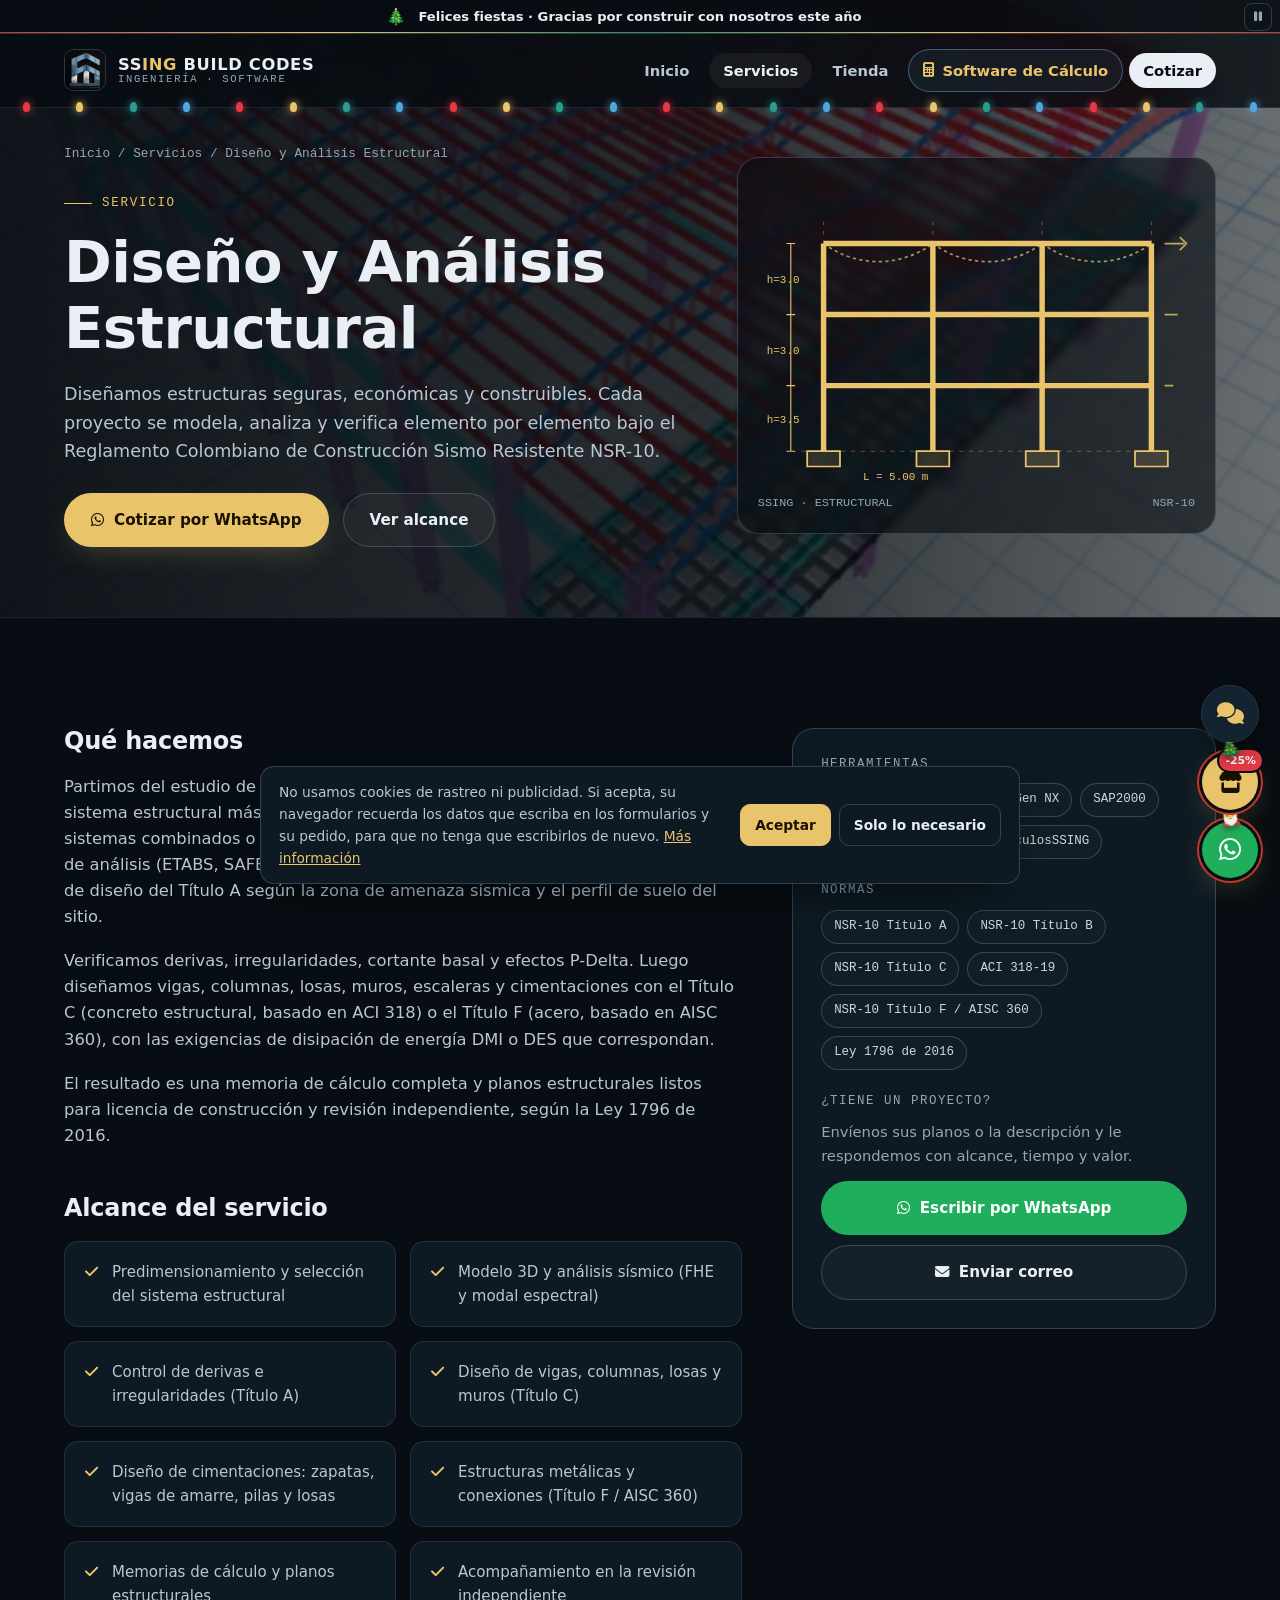
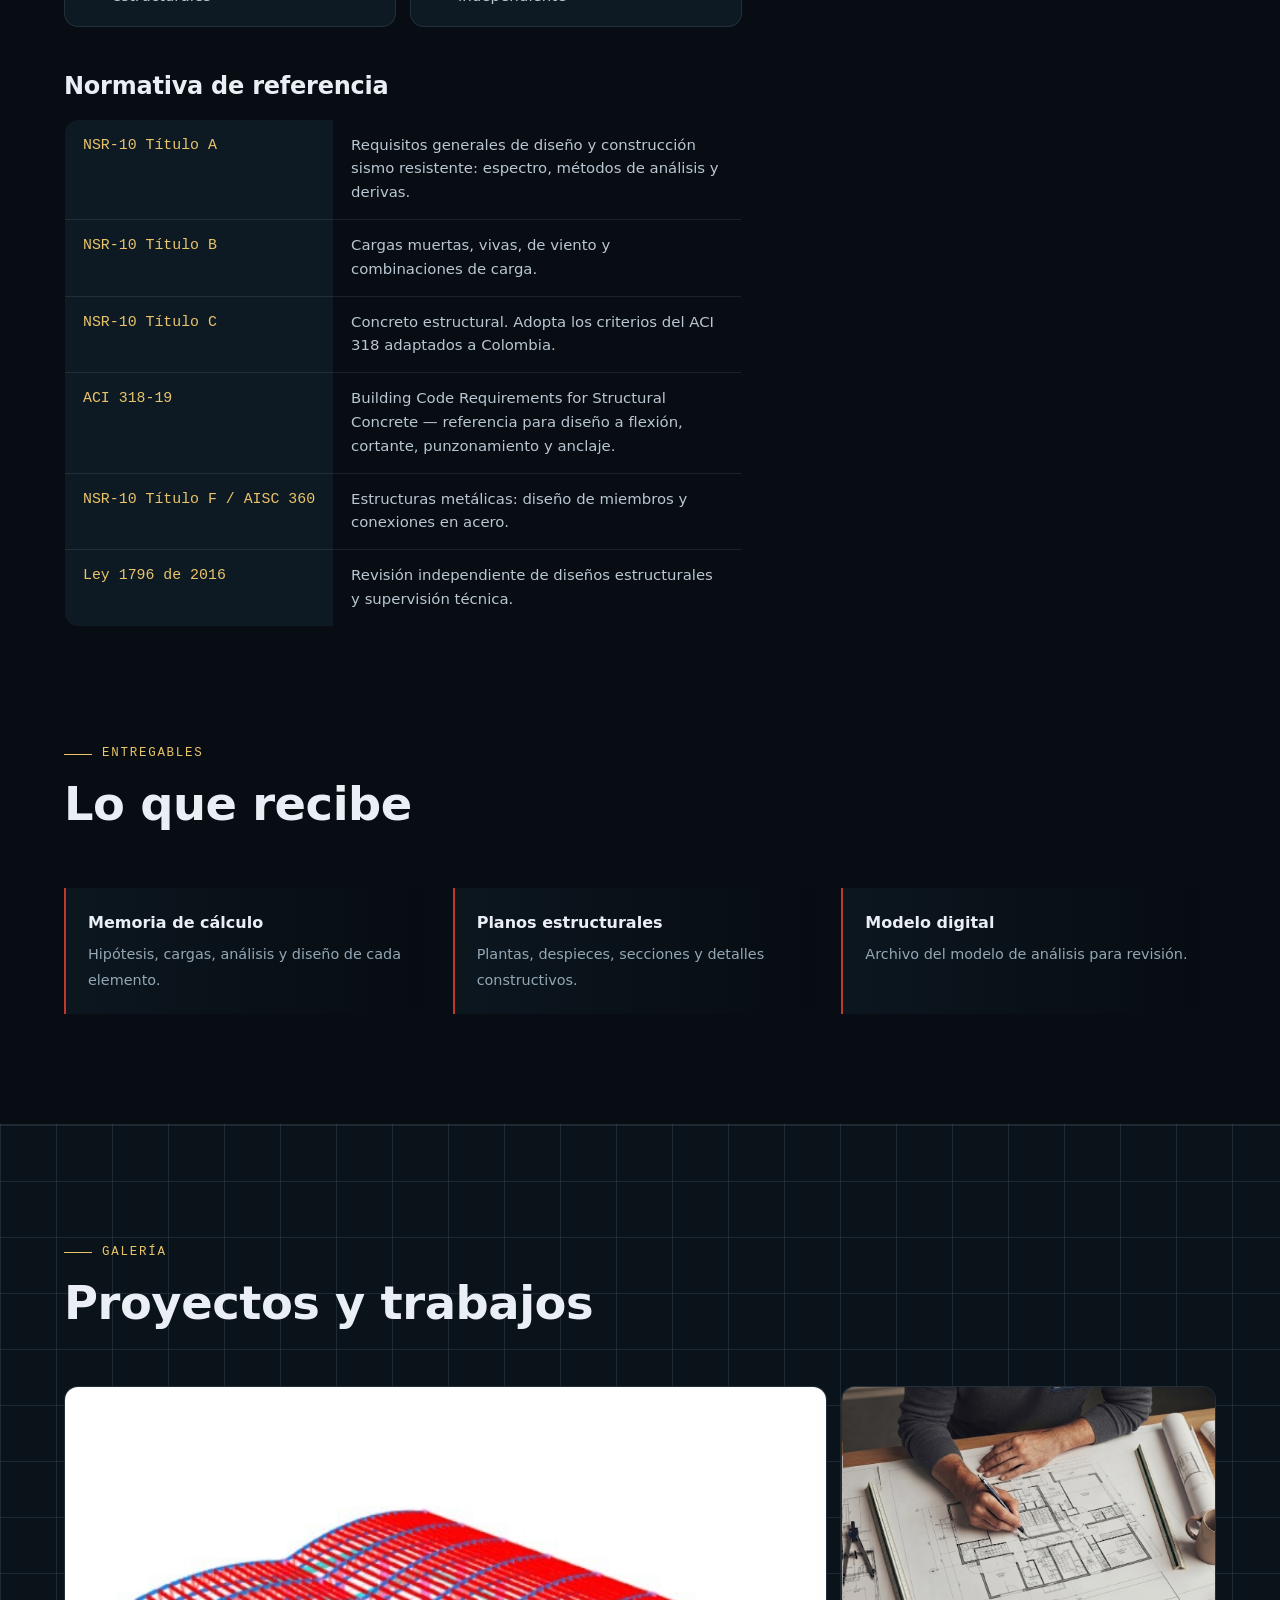
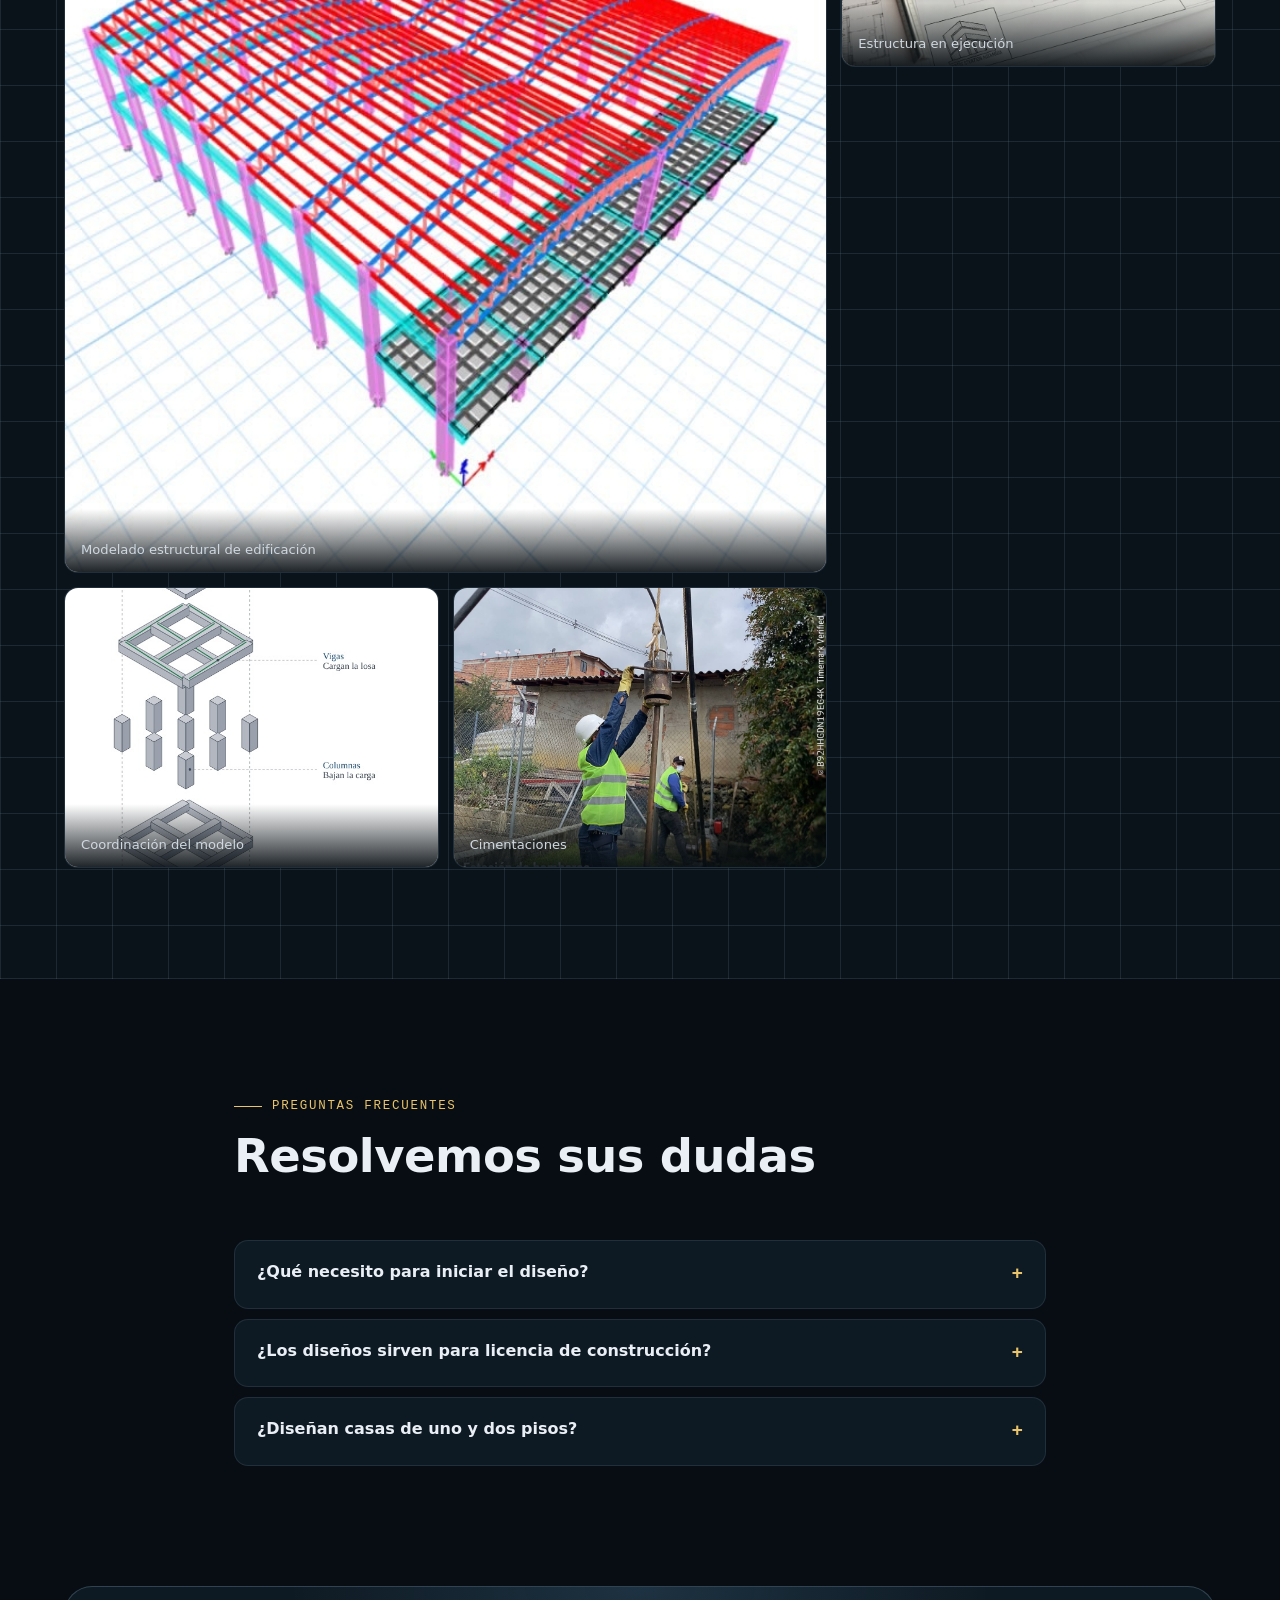
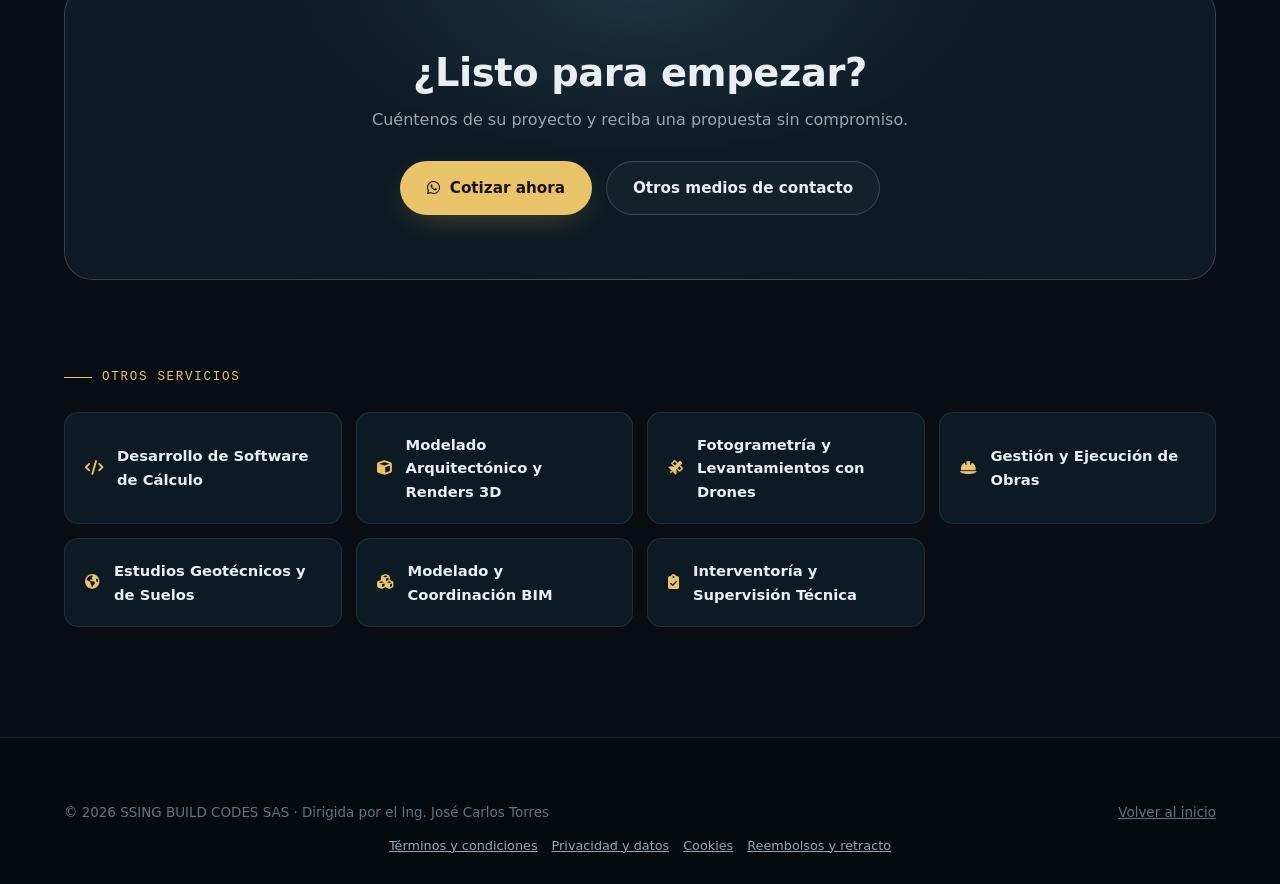
<file: servicio.html>
<!DOCTYPE html>
<html lang="es">
<head>
    <meta charset="UTF-8">
    <meta http-equiv="Content-Security-Policy" content="default-src 'self'; script-src 'self' 'unsafe-inline'; style-src 'self' 'unsafe-inline' https://fonts.googleapis.com https://cdnjs.cloudflare.com; font-src 'self' data: https://fonts.gstatic.com https://cdnjs.cloudflare.com; img-src 'self' data: blob: https:; media-src 'self'; connect-src 'self' https://ssing-obra.ssingbuildcodes.workers.dev; object-src 'none'; base-uri 'self'; form-action 'self'; upgrade-insecure-requests">
    <meta name="referrer" content="strict-origin-when-cross-origin">
    <meta name="viewport" content="width=device-width, initial-scale=1.0">
    <title>Servicios | SSING BUILD CODES SAS</title>
    <meta name="theme-color" content="#070d12">
    <link rel="icon" href="img/logo.png">
    <link rel="preconnect" href="https://fonts.googleapis.com">
    <link rel="preconnect" href="https://fonts.gstatic.com" crossorigin>
    <link href="https://fonts.googleapis.com/css2?family=Manrope:wght@400;500;600;700;800&family=IBM+Plex+Mono:wght@400;500&display=swap" rel="stylesheet">
    <link rel="stylesheet" href="https://cdnjs.cloudflare.com/ajax/libs/font-awesome/6.4.0/css/all.min.css" integrity="sha512-iecdLmaskl7CVkqkXNQ/ZH/XLlvWZOJyj7Yy7tcenmpD1ypASozpmT/E0iPtmFIB46ZmdtAc9eNBvH0H/ZpiBw==" crossorigin="anonymous" referrerpolicy="no-referrer">
    <link rel="stylesheet" href="style.css?v=9">
</head>
<body>

    <nav class="navbar solid">
        <div class="container">
            <a href="index.html" class="brand">
                <img src="img/logo.png" alt="Logo SSING">
                <span class="brand-name">SS<span>ING</span> BUILD CODES<small>INGENIERÍA · SOFTWARE</small></span>
            </a>
            <button class="nav-toggle" aria-label="Abrir menú" aria-expanded="false"><i class="fa-solid fa-bars"></i></button>
            <ul class="nav-links">
                <li><a href="index.html">Inicio</a></li>
                <li><a href="index.html#servicios" class="active">Servicios</a></li>
                <li><a href="tienda.html">Tienda</a></li>
                <li><a href="software.html" target="_blank" rel="noopener" class="nav-software"><i class="fa-solid fa-calculator"></i> Software de Cálculo</a></li>
                <li><a href="#cotizar" class="nav-cta">Cotizar</a></li>
            </ul>
        </div>
    </nav>

    <main id="pagina"></main>

    <div class="lightbox" id="lightbox"><img alt=""></div>

    <footer>
        <div class="container">
            <div class="footer-bottom" style="margin-top:0; border-top:0; padding-top:0;">
                <span>&copy; <span data-anio>2026</span> SSING BUILD CODES SAS · Dirigida por el Ing. José Carlos Torres</span>
                <span><a href="index.html" style="color:inherit">Volver al inicio</a></span>
            </div>
        <div class="footer-legal"><a href="legal.html#terminos">Términos y condiciones</a><a href="legal.html#privacidad">Privacidad y datos</a><a href="legal.html#cookies">Cookies</a><a href="legal.html#reembolsos">Reembolsos y retracto</a></div>
        </div>
    </footer>

    <a href="https://wa.me/573116619341" target="_blank" rel="noopener" class="float-wa" aria-label="Escribir por WhatsApp"><i class="fa-brands fa-whatsapp"></i></a>

    <script src="js/legal.js?v=1"></script>
    <script src="js/servicios.js?v=15"></script>
    <script>
        (function () {
            const id = new URLSearchParams(location.search).get("id");
            const s = SERVICIOS.find(x => x.id === id) || SERVICIOS[0];
            document.title = s.titulo + " | SSING BUILD CODES SAS";
            const wa = "https://wa.me/573116619341?text=" + encodeURIComponent("Hola, quiero cotizar el servicio: " + s.titulo);

            document.getElementById("pagina").innerHTML = `
            <header class="page-hero">
                <div class="hero-bg" style="background-image:url('${s.imagen}')"></div>
                <div class="container page-hero-grid">
                    <div>
                        <div class="breadcrumb"><a href="index.html">Inicio</a> / <a href="index.html#servicios">Servicios</a> / ${s.titulo}</div>
                        <span class="eyebrow">Servicio</span>
                        <h1>${s.titulo}</h1>
                        <p class="lead">${s.lead}</p>
                        <div class="hero-actions">
                            <a href="${wa}" target="_blank" rel="noopener" class="btn btn-primary"><i class="fa-brands fa-whatsapp"></i> Cotizar por WhatsApp</a>
                            <a href="#alcance" class="btn btn-ghost">Ver alcance</a>
                        </div>
                    </div>
                    <figure class="drawing" style="color: var(--accent);">
                        ${DIBUJOS[s.dibujo] || ""}
                        <figcaption><span>SSING · ${s.id.toUpperCase()}</span><span>NSR-10</span></figcaption>
                    </figure>
                </div>
            </header>

            <section class="section" id="alcance">
                <div class="container detail-grid">
                    <div class="prose">
                        <h3>Qué hacemos</h3>
                        ${s.texto.map(p => `<p>${p}</p>`).join("")}
                        <h3>Alcance del servicio</h3>
                        <ul class="feature-list">${s.incluye.map(t => `<li><i class="fa-solid fa-check"></i>${t}</li>`).join("")}</ul>
                        <h3>Normativa de referencia</h3>
                        <table class="norm-table">${s.normas.map(n => `<tr><th>${n[0]}</th><td>${n[1]}</td></tr>`).join("")}</table>
                    </div>
                    <aside class="side-card">
                        <div><h4>Herramientas</h4><div class="chips">${s.herramientas.map(h => `<span class="chip">${h}</span>`).join("")}</div></div>
                        <div><h4>Normas</h4><div class="chips">${s.normas.map(n => `<span class="chip">${n[0]}</span>`).join("")}</div></div>
                        <div><h4>¿Tiene un proyecto?</h4>
                            <p style="color:var(--muted); font-size:.92rem; margin-bottom:14px;">Envíenos sus planos o la descripción y le respondemos con alcance, tiempo y valor.</p>
                            <a href="${wa}" target="_blank" rel="noopener" class="btn btn-whatsapp btn-block"><i class="fa-brands fa-whatsapp"></i> Escribir por WhatsApp</a>
                            <a href="mailto:torrescastro738@gmail.com?subject=${encodeURIComponent("Cotización: " + s.titulo)}" class="btn btn-ghost btn-block" style="margin-top:10px;"><i class="fa-solid fa-envelope"></i> Enviar correo</a>
                        </div>
                    </aside>
                </div>
            </section>

            <section class="section" style="padding-top:0;">
                <div class="container">
                    <div class="section-head"><span class="eyebrow">Entregables</span><h2>Lo que recibe</h2></div>
                    <div class="deliverables">${s.entregables.map(e => `<div><strong>${e[0]}</strong><span>${e[1]}</span></div>`).join("")}</div>
                </div>
            </section>

            <section class="section blueprint" style="background-color: var(--bg-2); border-top:1px solid var(--line); border-bottom:1px solid var(--line);">
                <div class="container">
                    <div class="section-head"><span class="eyebrow">Galería</span><h2>Proyectos y trabajos</h2></div>
                    <div class="gallery">${s.galeria.map((g, i) => `<figure class="${i === 0 && s.galeria.length !== 3 ? "wide" : ""}"><img src="${g[0]}" alt="${g[1]}" loading="lazy" onerror="this.parentNode.remove()"><figcaption>${g[1]}</figcaption></figure>`).join("")}</div>
                </div>
            </section>

            ${s.preguntas && s.preguntas.length ? `
            <section class="section">
                <div class="container" style="max-width:860px;">
                    <div class="section-head"><span class="eyebrow">Preguntas frecuentes</span><h2>Resolvemos sus dudas</h2></div>
                    <div class="faq">${s.preguntas.map(q => `<details><summary>${q[0]}</summary><p>${q[1]}</p></details>`).join("")}</div>
                </div>
            </section>` : ""}

            <section class="section" style="padding-top:0;" id="cotizar">
                <div class="container">
                    <div class="cta-band">
                        <h2>¿Listo para empezar?</h2>
                        <p>Cuéntenos de su proyecto y reciba una propuesta sin compromiso.</p>
                        <div class="hero-actions">
                            <a href="${wa}" target="_blank" rel="noopener" class="btn btn-primary"><i class="fa-brands fa-whatsapp"></i> Cotizar ahora</a>
                            <a href="index.html#contacto" class="btn btn-ghost">Otros medios de contacto</a>
                        </div>
                    </div>
                    <div class="section-head" style="margin:80px 0 24px;"><span class="eyebrow">Otros servicios</span></div>
                    <div class="other-services">${SERVICIOS.filter(x => x.id !== s.id).map(x => `<a href="servicio.html?id=${x.id}"><i class="fa-solid ${x.icono}"></i>${x.titulo}</a>`).join("")}</div>
                </div>
            </section>`;

            // Ver fotos en grande
            const lb = document.getElementById("lightbox");
            document.querySelectorAll(".gallery img").forEach(img => img.addEventListener("click", () => {
                lb.querySelector("img").src = img.src;
                lb.classList.add("open");
            }));
            lb.addEventListener("click", () => lb.classList.remove("open"));
            addEventListener("keydown", e => { if (e.key === "Escape") lb.classList.remove("open"); });
        })();
    </script>
    <script>document.write('<script src="promociones/promociones.js?t=' + Math.floor(Date.now() / 600000) + '"><\/script>');</script>
    <script src="js/tienda.js?v=17"></script>
    <script src="js/main.js?v=7"></script>
    <script src="js/temas.js?v=7"></script>
    <script src="js/asesor.js?v=6"></script>
</body>
</html>
</file>
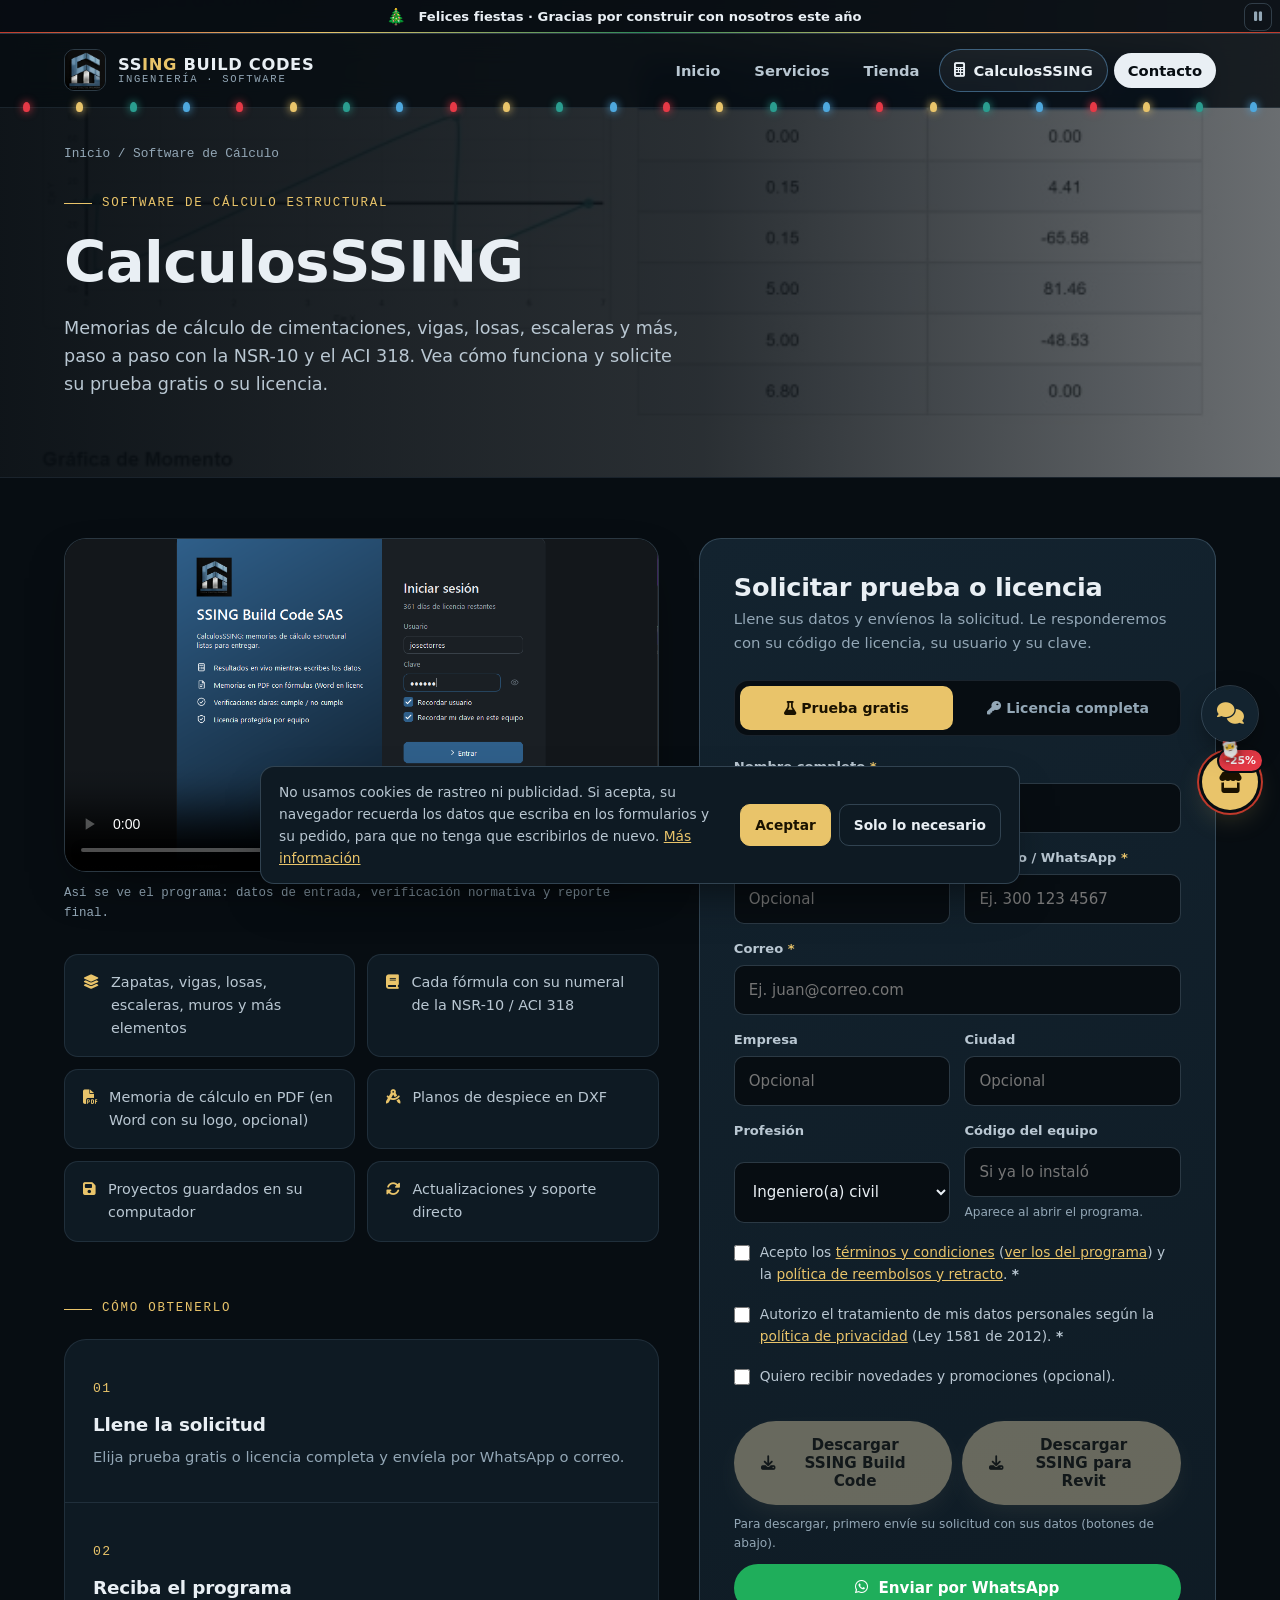
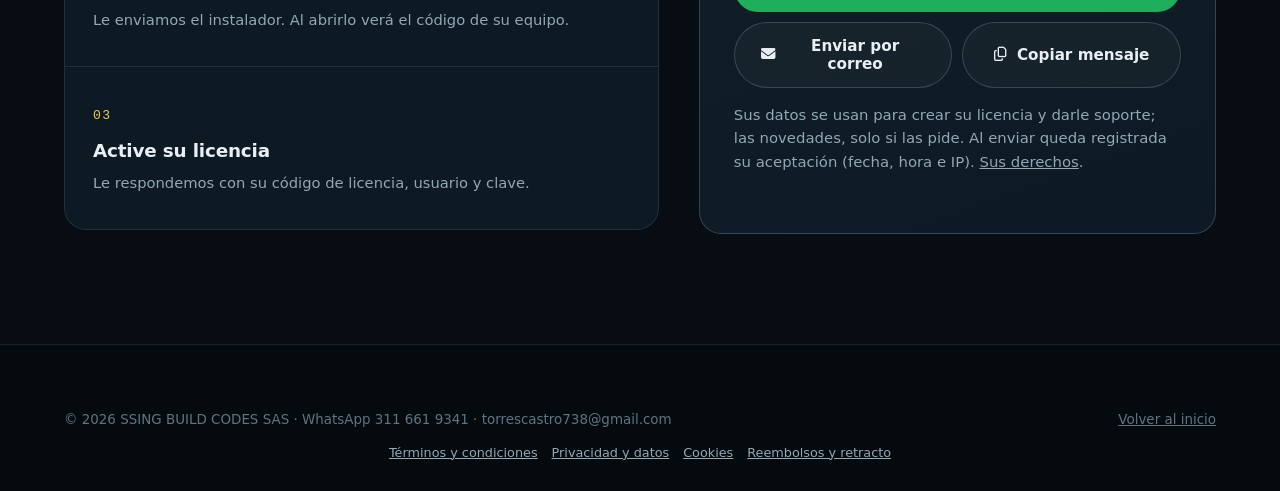
<file: software.html>
<!DOCTYPE html>
<html lang="es">
<head>
    <meta charset="UTF-8">
    <meta http-equiv="Content-Security-Policy" content="default-src 'self'; script-src 'self' 'unsafe-inline'; style-src 'self' 'unsafe-inline' https://fonts.googleapis.com https://cdnjs.cloudflare.com; font-src 'self' data: https://fonts.gstatic.com https://cdnjs.cloudflare.com; img-src 'self' data: blob: https:; media-src 'self'; connect-src 'self' https://ssing-obra.ssingbuildcodes.workers.dev; object-src 'none'; base-uri 'self'; form-action 'self'; upgrade-insecure-requests">
    <meta name="referrer" content="strict-origin-when-cross-origin">
    <meta name="viewport" content="width=device-width, initial-scale=1.0">
    <title>CalculosSSING | Solicitar prueba o licencia</title>
    <meta name="description" content="Solicite su prueba gratis o licencia de CalculosSSING, el software de memorias de cálculo estructural bajo NSR-10 y ACI 318.">
    <meta name="theme-color" content="#070d12">
    <link rel="icon" href="img/logo.png">
    <link rel="preconnect" href="https://fonts.googleapis.com">
    <link rel="preconnect" href="https://fonts.gstatic.com" crossorigin>
    <link href="https://fonts.googleapis.com/css2?family=Manrope:wght@400;500;600;700;800&family=IBM+Plex+Mono:wght@400;500&display=swap" rel="stylesheet">
    <link rel="stylesheet" href="https://cdnjs.cloudflare.com/ajax/libs/font-awesome/6.4.0/css/all.min.css" integrity="sha512-iecdLmaskl7CVkqkXNQ/ZH/XLlvWZOJyj7Yy7tcenmpD1ypASozpmT/E0iPtmFIB46ZmdtAc9eNBvH0H/ZpiBw==" crossorigin="anonymous" referrerpolicy="no-referrer">
    <link rel="stylesheet" href="style.css?v=11">
</head>
<body>

    <nav class="navbar solid">
        <div class="container">
            <a href="index.html" class="brand">
                <img src="img/logo.png" alt="Logo SSING">
                <span class="brand-name">SS<span>ING</span> BUILD CODES<small>INGENIERÍA · SOFTWARE</small></span>
            </a>
            <button class="nav-toggle" aria-label="Abrir menú" aria-expanded="false"><i class="fa-solid fa-bars"></i></button>
            <ul class="nav-links">
                <li><a href="index.html">Inicio</a></li>
                <li><a href="index.html#servicios">Servicios</a></li>
                <li><a href="tienda.html">Tienda</a></li>
                <li><a href="#solicitud" class="nav-software active"><i class="fa-solid fa-calculator"></i> CalculosSSING</a></li>
                <li><a href="index.html#contacto" class="nav-cta">Contacto</a></li>
            </ul>
        </div>
    </nav>

    <header class="page-hero" style="padding-bottom: 50px;">
        <div class="hero-bg" style="background-image:url('img/imagen2.jpg')"></div>
        <div class="container">
            <div class="breadcrumb"><a href="index.html">Inicio</a> / Software de Cálculo</div>
            <span class="eyebrow">Software de cálculo estructural</span>
            <h1>CalculosSSING</h1>
            <p class="lead">Memorias de cálculo de cimentaciones, vigas, losas, escaleras y más, paso a paso con la NSR-10 y el ACI 318. Vea cómo funciona y solicite su prueba gratis o su licencia.</p>
        </div>
    </header>

    <section class="section" id="solicitud" style="padding-top: 60px;">
        <div class="container sw-layout">

            <!-- Video (archivo video/demo.mp4) -->
            <div class="sw-video">
                <div class="video-frame" id="video-frame">
                    <video id="video" controls autoplay muted loop playsinline preload="auto" poster="video/portada.png">
                        <source src="video/demo.mp4" type="video/mp4">
                    </video>
                    <button type="button" class="btn-sonido" id="btn-sonido"><i class="fa-solid fa-volume-high"></i> Activar sonido</button>
                    <div class="video-empty">
                        <i class="fa-solid fa-circle-play"></i>
                        <strong style="color:var(--text)">Video de demostración</strong>
                        <span>Muy pronto podrá ver aquí cómo funciona CalculosSSING.</span>
                    </div>
                </div>
                <p class="mono" style="color:var(--muted); font-size:.78rem; margin-top:12px;">Así se ve el programa: datos de entrada, verificación normativa y reporte final.</p>
            </div>

            <!-- Características y pasos -->
            <div class="sw-info">
                <div class="sw-features">
                    <div><i class="fa-solid fa-layer-group"></i><span>Zapatas, vigas, losas, escaleras, muros y más elementos</span></div>
                    <div><i class="fa-solid fa-book"></i><span>Cada fórmula con su numeral de la NSR-10 / ACI 318</span></div>
                    <div><i class="fa-solid fa-file-pdf"></i><span>Memoria de cálculo en PDF (en Word con su logo, opcional)</span></div>
                    <div><i class="fa-solid fa-compass-drafting"></i><span>Planos de despiece en DXF</span></div>
                    <div><i class="fa-solid fa-floppy-disk"></i><span>Proyectos guardados en su computador</span></div>
                    <div><i class="fa-solid fa-rotate"></i><span>Actualizaciones y soporte directo</span></div>
                </div>

                <div class="section-head" style="margin: 50px 0 20px;"><span class="eyebrow">Cómo obtenerlo</span></div>
                <div class="process" style="grid-template-columns: 1fr;">
                    <div class="step" style="border-right:0; border-bottom:1px solid var(--line);"><span class="n">01</span><h4>Llene la solicitud</h4><p>Elija prueba gratis o licencia completa y envíela por WhatsApp o correo.</p></div>
                    <div class="step" style="border-right:0; border-bottom:1px solid var(--line);"><span class="n">02</span><h4>Reciba el programa</h4><p>Le enviamos el instalador. Al abrirlo verá el código de su equipo.</p></div>
                    <div class="step" style="border-right:0;"><span class="n">03</span><h4>Active su licencia</h4><p>Le respondemos con su código de licencia, usuario y clave.</p></div>
                </div>
            </div>

            <!-- Formulario de solicitud (mismos datos que pide el programa) -->
            <form class="form-card" id="form" novalidate>
                <h2>Solicitar prueba o licencia</h2>
                <p>Llene sus datos y envíenos la solicitud. Le responderemos con su código de licencia, su usuario y su clave.</p>

                <div class="tipo-switch" role="radiogroup" aria-label="¿Qué solicita?">
                    <input type="radio" name="tipo" id="t-prueba" value="Prueba gratis (7, 15 o 30 días, la autoriza SSING Build Code SAS)" checked>
                    <label for="t-prueba"><i class="fa-solid fa-flask"></i> Prueba gratis</label>
                    <input type="radio" name="tipo" id="t-licencia" value="Licencia completa">
                    <label for="t-licencia"><i class="fa-solid fa-key"></i> Licencia completa</label>
                </div>

                <div class="form-grid">
                    <div class="field full"><label for="nombre">Nombre completo <b>*</b></label><input id="nombre" autocomplete="name" placeholder="Ej. Juan Pérez"></div>
                    <div class="field"><label for="documento">Cédula o NIT</label><input id="documento" placeholder="Opcional"></div>
                    <div class="field"><label for="telefono">Teléfono / WhatsApp <b>*</b></label><input id="telefono" type="tel" autocomplete="tel" placeholder="Ej. 300 123 4567"></div>
                    <div class="field full"><label for="correo">Correo <b>*</b></label><input id="correo" type="email" autocomplete="email" placeholder="Ej. juan@correo.com"></div>
                    <div class="field"><label for="empresa">Empresa</label><input id="empresa" autocomplete="organization" placeholder="Opcional"></div>
                    <div class="field"><label for="ciudad">Ciudad</label><input id="ciudad" autocomplete="address-level2" placeholder="Opcional"></div>
                    <div class="field"><label for="profesion">Profesión</label>
                        <select id="profesion">
                            <option>Ingeniero(a) civil</option><option>Arquitecto(a)</option><option>Constructor(a) / Maestro de obra</option><option>Estudiante</option><option>Otra</option>
                        </select>
                    </div>
                    <div class="field"><label for="equipo">Código del equipo</label><input id="equipo" placeholder="Si ya lo instaló"><small>Aparece al abrir el programa.</small></div>
                </div>

                <label class="terms"><input type="checkbox" id="acepto-terminos"><span>Acepto los <a href="legal.html#terminos" target="_blank" rel="noopener">términos y condiciones</a> (<button type="button" id="ver-terminos">ver los del programa</button>) y la <a href="legal.html#reembolsos" target="_blank" rel="noopener">política de reembolsos y retracto</a>. <b>*</b></span></label>
                <label class="terms"><input type="checkbox" id="acepto-datos"><span>Autorizo el tratamiento de mis datos personales según la <a href="legal.html#privacidad" target="_blank" rel="noopener">política de privacidad</a> (Ley 1581 de 2012). <b>*</b></span></label>
                <label class="terms"><input type="checkbox" id="acepto-novedades"><span>Quiero recibir novedades y promociones (opcional).</span></label>
                <div class="form-error" id="error" role="alert"></div>

                <div class="form-actions">
                    <div class="row">
                        <button type="button" class="btn btn-primary" data-descarga="build-code" disabled><i class="fa-solid fa-download"></i> Descargar SSING Build Code</button>
                        <button type="button" class="btn btn-primary" data-descarga="revit" disabled><i class="fa-solid fa-download"></i> Descargar SSING para Revit</button>
                    </div>
                    <style>[data-descarga]:disabled { opacity: .45; cursor: not-allowed; filter: grayscale(.6); }</style>
                    <p class="legal" id="descarga-estado" style="margin:0">Para descargar, primero envíe su solicitud con sus datos (botones de abajo).</p>
                    <button type="button" class="btn btn-whatsapp btn-block" data-medio="whatsapp"><i class="fa-brands fa-whatsapp"></i> Enviar por WhatsApp</button>
                    <div class="row">
                        <button type="button" class="btn btn-ghost" data-medio="correo"><i class="fa-solid fa-envelope"></i> Enviar por correo</button>
                        <button type="button" class="btn btn-ghost" data-medio="copiar"><i class="fa-regular fa-copy"></i> Copiar mensaje</button>
                    </div>
                </div>
                <p class="legal">Sus datos se usan para crear su licencia y darle soporte; las novedades, solo si las pide. Al enviar queda registrada su aceptación (fecha, hora e IP). <a href="legal.html#privacidad" target="_blank" rel="noopener">Sus derechos</a>.</p>
            </form>
        </div>
    </section>

    <div class="modal" id="modal" role="dialog" aria-modal="true" aria-labelledby="modal-titulo">
        <div class="modal-box">
            <div class="modal-head"><strong id="modal-titulo">Términos y condiciones de uso</strong><button type="button" aria-label="Cerrar" id="cerrar-modal"><i class="fa-solid fa-xmark"></i></button></div>
            <div class="modal-body" id="terminos"></div>
        </div>
    </div>
    <div class="toast" id="toast"></div>

    <footer>
        <div class="container">
            <div class="footer-bottom" style="margin-top:0; border-top:0; padding-top:0;">
                <span>&copy; <span data-anio>2026</span> SSING BUILD CODES SAS · WhatsApp 311 661 9341 · torrescastro738@gmail.com</span>
                <span><a href="index.html" style="color:inherit">Volver al inicio</a></span>
            </div>
        <div class="footer-legal"><a href="legal.html#terminos">Términos y condiciones</a><a href="legal.html#privacidad">Privacidad y datos</a><a href="legal.html#cookies">Cookies</a><a href="legal.html#reembolsos">Reembolsos y retracto</a></div>
        </div>
    </footer>

    <script src="js/terminos.js?v=7"></script>
    <script src="js/legal.js?v=1"></script>
    <script>
        (function () {
            const WHATSAPP = "573116619341";
            const CORREO = "torrescastro738@gmail.com";

            // Video: si todavía no hay video/demo.mp4 se muestra el aviso "Muy pronto"
            const frame = document.getElementById("video-frame");
            const video = document.getElementById("video");
            const sinVideo = () => frame.classList.add("sin-video");
            video.querySelector("source").addEventListener("error", sinVideo);
            video.addEventListener("error", sinVideo);
            // Arranca solo al abrir la página (sin sonido: los navegadores no dejan sonar un video sin un clic)
            video.muted = true;
            const intento = video.play();
            if (intento && intento.catch) intento.catch(() => {});
            const sonido = document.getElementById("btn-sonido");
            sonido.onclick = () => { video.muted = false; video.currentTime = 0; video.play().catch(() => {}); sonido.hidden = true; };
            video.addEventListener("volumechange", () => { sonido.hidden = !video.muted; });

            // Términos
            const modal = document.getElementById("modal");
            document.getElementById("terminos").textContent = TERMINOS;
            document.getElementById("ver-terminos").onclick = () => modal.classList.add("open");
            document.getElementById("cerrar-modal").onclick = () => modal.classList.remove("open");
            modal.addEventListener("click", e => { if (e.target === modal) modal.classList.remove("open"); });
            addEventListener("keydown", e => { if (e.key === "Escape") modal.classList.remove("open"); });

            // Recordar los datos que ya escribió (solo en su navegador)
            const ids = ["nombre", "documento", "telefono", "correo", "empresa", "ciudad", "profesion", "equipo"];
            try {
                const previos = SSING_LEGAL.puedeGuardar() ? JSON.parse(localStorage.getItem("ssing-solicitud") || "{}") : {};
                ids.forEach(k => { if (previos[k]) document.getElementById(k).value = previos[k]; });
            } catch (e) {}

            const err = document.getElementById("error");
            const toast = document.getElementById("toast");
            function aviso(t) { toast.textContent = t; toast.classList.add("show"); clearTimeout(aviso.t); aviso.t = setTimeout(() => toast.classList.remove("show"), 4200); }

            function datos() {
                const d = {};
                ids.forEach(k => d[k] = document.getElementById(k).value.trim());
                document.querySelectorAll(".field input").forEach(i => i.classList.remove("error"));
                const faltan = [["nombre", "nombre"], ["telefono", "teléfono"], ["correo", "correo"]].filter(([k]) => !d[k]);
                if (faltan.length) {
                    faltan.forEach(([k]) => document.getElementById(k).classList.add("error"));
                    err.textContent = "Falta: " + faltan.map(f => f[1]).join(", ") + ".";
                    return null;
                }
                if (!/^[^@\s]+@[^@\s]+\.[^@\s]+$/.test(d.correo)) { document.getElementById("correo").classList.add("error"); err.textContent = "Revise el correo."; return null; }
                if (d.telefono.replace(/\D/g, "").length < 7) { document.getElementById("telefono").classList.add("error"); err.textContent = "Revise el teléfono."; return null; }
                if (!document.getElementById("acepto-terminos").checked) { err.textContent = "Para enviar la solicitud debe aceptar los términos y condiciones y la política de reembolsos."; return null; }
                if (!document.getElementById("acepto-datos").checked) { err.textContent = "Para enviar la solicitud debe autorizar el tratamiento de sus datos (sin él no podemos crear su licencia)."; return null; }
                d.novedades = document.getElementById("acepto-novedades").checked;
                err.textContent = "";
                d.tipo = document.querySelector("input[name=tipo]:checked").value;
                return d;
            }

            // Mismo formato que el programa: se pega tal cual en CREAR_LICENCIA ("Leer solicitud")
            function mensaje(d) {
                const filas = [["tipo", "Tipo"], ["nombre", "Nombre"], ["documento", "Cédula/NIT"], ["telefono", "Teléfono"], ["correo", "Correo"],
                               ["empresa", "Empresa"], ["ciudad", "Ciudad"], ["profesion", "Profesión"], ["equipo", "Código del equipo"]];
                return ["SOLICITUD CalculosSSING", ...filas.map(([k, t]) => `${t}: ${d[k] || ""}`),
                        `Términos, reembolsos y retracto (versión ${SSING_LEGAL.VERSION}): ACEPTADOS`,
                        `Tratamiento de datos (Ley 1581): AUTORIZADO`, `Novedades y promociones: ${d.novedades ? "SÍ" : "NO"}`,
                        "Enviado desde: página web"].join("\n");
            }

            async function copiar(t) {
                try { await navigator.clipboard.writeText(t); return true; }
                catch (e) {
                    const a = document.createElement("textarea"); a.value = t; document.body.appendChild(a); a.select();
                    let ok = false; try { ok = document.execCommand("copy"); } catch (x) {} a.remove(); return ok;
                }
            }

            // Descarga: registra quién descarga (nube SSING) y entrega un enlace que vence en 1 hora
            const DESCARGA = "https://ssing-obra.ssingbuildcodes.workers.dev/api/descarga";
            const estado = document.getElementById("descarga-estado");
            const sinInstalador = () => { estado.innerHTML = `Instalador desactualizado: pídalo por <a href="https://wa.me/${WHATSAPP}?text=${encodeURIComponent("Hola, quiero el instalador de SSING")}" target="_blank" rel="noopener">WhatsApp (311 661 9341)</a> y se lo enviamos.`; };
            document.querySelectorAll("[data-descarga]").forEach(b => b.addEventListener("click", async () => {
                const d = datos();
                if (!d) return;
                SSING_LEGAL.registrar("Descarga de software", d);
                estado.textContent = "Preparando la descarga…";
                try {
                    const r = await fetch(DESCARGA, { method: "POST", headers: { "content-type": "application/json" },
                        body: JSON.stringify({ programa: b.dataset.descarga, acepta: true, nombre: d.nombre, correo: d.correo, telefono: d.telefono,
                                               ciudad: d.ciudad, empresa: d.empresa, profesion: d.profesion }) });
                    const j = await r.json().catch(() => ({}));
                    if (j.ok && j.url) {
                        location.href = j.url;
                        estado.textContent = "La descarga empezó. Al abrir el programa le sale el código del equipo: envíelo por WhatsApp para activar su prueba gratis.";
                    } else if (j.falta) sinInstalador();
                    else estado.textContent = j.error || "No se pudo preparar la descarga. Intente de nuevo o escríbanos por WhatsApp.";
                } catch (e) { sinInstalador(); }
            }));

            document.querySelectorAll("[data-medio]").forEach(b => b.addEventListener("click", async () => {
                const d = datos();
                if (!d) return;
                if (SSING_LEGAL.puedeGuardar()) { try { const g = {}; ids.forEach(k => g[k] = d[k]); localStorage.setItem("ssing-solicitud", JSON.stringify(g)); } catch (e) {} }
                SSING_LEGAL.registrar("Solicitud de software", d);             // prueba de la aceptación (fecha, hora, IP)
                const texto = mensaje(d);
                const medio = b.dataset.medio;
                document.querySelectorAll("[data-descarga]").forEach(x => x.disabled = false);   // ya mandó sus datos: se habilita la descarga
                estado.textContent = "Listo: ya puede descargar el instalador.";
                if (medio === "whatsapp") {
                    window.open(`https://wa.me/${WHATSAPP}?text=${encodeURIComponent(texto)}`, "_blank", "noopener");
                    aviso("Se abrió WhatsApp con su solicitud: solo pulse Enviar.");
                } else if (medio === "correo") {
                    location.href = `mailto:${CORREO}?subject=${encodeURIComponent("Solicitud CalculosSSING")}&body=${encodeURIComponent(texto)}`;
                    aviso("Se abrió su correo con la solicitud: solo pulse Enviar.");
                } else {
                    const copiado = await copiar(texto);
                    aviso(copiado ? `Mensaje copiado. Péguelo en WhatsApp (311 661 9341) o en un correo a ${CORREO}.` : "No se pudo copiar. Use el botón de WhatsApp o correo.");
                }
            }));
        })();
    </script>
    <script>document.write('<script src="promociones/promociones.js?t=' + Math.floor(Date.now() / 600000) + '"><\/script>');</script>
    <script src="js/tienda.js?v=17"></script>
    <script src="js/main.js?v=7"></script>
    <script src="js/temas.js?v=7"></script>
    <script src="js/asesor.js?v=6"></script>
</body>
</html>
</file>
<file: style.css>
/* =========================================================
   SSING BUILD CODES SAS — Estilos generales (todas las páginas)
   Colores principales: cambie aquí y cambia toda la página.
   ========================================================= */
:root {
    --bg: #070d12;
    --bg-2: #0a131a;
    --surface: #0e1a23;
    --surface-2: #13232f;
    --line: rgba(160, 195, 225, 0.12);
    --line-strong: rgba(160, 195, 225, 0.24);
    --text: #e9eff4;
    --muted: #93a7b6;
    --soft: #b9c7d2;
    --accent: #6cb0e6;        /* azul acero claro (color del logo) */
    --accent-2: #3f7fb3;      /* azul acero oscuro */
    --accent-glow: rgba(108, 176, 230, 0.28);
    --accent-ink: #03111b;
    --silver: #cfd8e0;
    --radius: 14px;
    --radius-lg: 22px;
    --shadow: 0 20px 50px -20px rgba(0, 0, 0, 0.7);
    --max: 1200px;
    --font: 'Manrope', system-ui, -apple-system, 'Segoe UI', sans-serif;
    --mono: 'IBM Plex Mono', ui-monospace, Consolas, monospace;
    --nav-h: 74px;
}

*, *::before, *::after { margin: 0; padding: 0; box-sizing: border-box; }
html { scroll-behavior: smooth; scroll-padding-top: calc(var(--nav-h) + 10px); }
body {
    font-family: var(--font);
    background: var(--bg);
    color: var(--text);
    line-height: 1.6;
    overflow-x: hidden;
    -webkit-font-smoothing: antialiased;
}
img { max-width: 100%; display: block; }
a { color: inherit; }
::selection { background: var(--accent); color: var(--accent-ink); }

.container { width: 100%; max-width: var(--max); margin: 0 auto; padding: 0 24px; }
.mono { font-family: var(--mono); }

/* Etiqueta pequeña sobre los títulos */
.eyebrow {
    display: inline-flex; align-items: center; gap: 10px;
    font-family: var(--mono); font-size: 0.78rem; letter-spacing: 0.14em;
    text-transform: uppercase; color: var(--accent);
}
.eyebrow::before { content: ""; width: 28px; height: 1px; background: currentColor; }

h1, h2, h3, h4 { line-height: 1.15; letter-spacing: -0.01em; }
.section { padding: 110px 0; position: relative; }
.section-head { max-width: 720px; margin-bottom: 56px; }
.section-head.center { margin-left: auto; margin-right: auto; text-align: center; }
.section-head.center .eyebrow { justify-content: center; }
.section-head h2 { font-size: clamp(2rem, 4vw, 2.9rem); font-weight: 800; margin: 14px 0 16px; }
.section-head p { color: var(--muted); font-size: 1.05rem; }

/* Fondo tipo plano (cuadrícula) */
.blueprint {
    background-image:
        linear-gradient(var(--line) 1px, transparent 1px),
        linear-gradient(90deg, var(--line) 1px, transparent 1px);
    background-size: 56px 56px;
}

/* ---------- Botones ---------- */
.btn {
    display: inline-flex; align-items: center; justify-content: center; gap: 10px;
    padding: 14px 26px; border-radius: 999px; font-weight: 700; font-size: 0.95rem;
    text-decoration: none; border: 1px solid transparent; cursor: pointer;
    transition: transform .25s ease, box-shadow .25s ease, background .25s ease, color .25s ease, border-color .25s ease;
    font-family: inherit;
}
.btn i { font-size: 0.95em; }
.btn-primary { background: var(--accent); color: var(--accent-ink); box-shadow: 0 10px 30px -10px var(--accent-glow); }
.btn-primary:hover { transform: translateY(-2px); box-shadow: 0 16px 36px -10px var(--accent); }
.btn-ghost { border-color: var(--line-strong); color: var(--text); background: rgba(255,255,255,0.03); }
.btn-ghost:hover { border-color: var(--accent); color: var(--accent); }
.btn-whatsapp { background: #1fae5b; color: #fff; }
.btn-whatsapp:hover { background: #22c364; transform: translateY(-2px); }
.btn-block { width: 100%; }

/* ---------- Barra de navegación ---------- */
.navbar {
    position: fixed; inset: 0 0 auto 0; height: var(--nav-h); z-index: 1000;
    display: flex; align-items: center;
    transition: background .3s ease, border-color .3s ease, backdrop-filter .3s ease;
    border-bottom: 1px solid transparent;
}
.navbar.scrolled, .navbar.solid {
    background: rgba(7, 13, 18, 0.82);
    backdrop-filter: blur(14px); -webkit-backdrop-filter: blur(14px);
    border-bottom-color: var(--line);
}
.navbar .container { display: flex; align-items: center; justify-content: space-between; gap: 24px; }
.brand { display: flex; align-items: center; gap: 12px; text-decoration: none; }
.brand img { width: 42px; height: 42px; border-radius: 10px; object-fit: cover; border: 1px solid var(--line-strong); }
.brand-name { font-weight: 800; font-size: 1.02rem; letter-spacing: 0.04em; line-height: 1.1; }
.brand-name span { color: var(--accent); }
.brand-name small { display: block; font-family: var(--mono); font-weight: 400; font-size: 0.66rem; letter-spacing: 0.16em; color: var(--muted); }

.nav-links { list-style: none; display: flex; align-items: center; gap: 6px; }
.nav-links a {
    text-decoration: none; color: var(--soft); font-weight: 600; font-size: 0.92rem;
    padding: 9px 14px; border-radius: 999px; transition: color .2s ease, background .2s ease;
}
.nav-links a:hover, .nav-links a.active { color: var(--text); background: rgba(255,255,255,0.05); }
.nav-links .nav-software {
    color: var(--accent); border: 1px solid rgba(108,176,230,0.45); background: rgba(108,176,230,0.08);
    display: inline-flex; align-items: center; gap: 8px;
}
.nav-links .nav-software:hover { background: var(--accent); color: var(--accent-ink); }
.nav-links .nav-cta { background: var(--text); color: var(--bg); }
.nav-links .nav-cta:hover { background: var(--accent); color: var(--accent-ink); }

.nav-toggle {
    display: none; width: 44px; height: 44px; border-radius: 12px; border: 1px solid var(--line-strong);
    background: transparent; color: var(--text); font-size: 1.1rem; cursor: pointer;
}

/* ---------- Hero ---------- */
.hero {
    position: relative; min-height: 100vh; display: flex; align-items: center;
    padding: calc(var(--nav-h) + 40px) 0 80px; overflow: hidden; isolation: isolate;
}
.hero-bg { position: absolute; inset: 0; z-index: -2; background: url('img/fondo-hero.jpg') center/cover no-repeat; transform: scale(1.06); animation: heroZoom 18s ease-out forwards; }
@keyframes heroZoom { to { transform: scale(1); } }
.hero::before {
    content: ""; position: absolute; inset: 0; z-index: -1;
    background:
        linear-gradient(90deg, rgba(7,13,18,0.96) 0%, rgba(7,13,18,0.82) 45%, rgba(7,13,18,0.45) 100%),
        linear-gradient(0deg, var(--bg) 0%, transparent 30%);
}
.hero::after {
    content: ""; position: absolute; inset: 0; z-index: -1; opacity: .5;
    background-image: linear-gradient(var(--line) 1px, transparent 1px), linear-gradient(90deg, var(--line) 1px, transparent 1px);
    background-size: 56px 56px;
    mask-image: linear-gradient(90deg, #000 0%, transparent 70%);
    -webkit-mask-image: linear-gradient(90deg, #000 0%, transparent 70%);
}
.hero-content { max-width: 760px; }
.hero h1 { font-size: clamp(2.5rem, 6vw, 4.6rem); font-weight: 800; margin: 22px 0 22px; letter-spacing: -0.025em; }
.hero h1 em { font-style: normal; color: var(--accent); }
.hero p.lead { font-size: clamp(1.02rem, 1.6vw, 1.2rem); color: var(--soft); max-width: 600px; margin-bottom: 36px; }
.hero-actions { display: flex; flex-wrap: wrap; gap: 14px; }
.hero-stats {
    margin-top: 64px; display: grid; grid-template-columns: repeat(3, minmax(0, 1fr)); max-width: 640px;
    border-top: 1px solid var(--line-strong);
}
.hero-stats div { padding: 20px 20px 0 0; }
.hero-stats strong { display: block; font-size: 1.7rem; font-weight: 800; }
.hero-stats span { font-family: var(--mono); font-size: 0.74rem; letter-spacing: 0.08em; color: var(--muted); text-transform: uppercase; }
.scroll-hint {
    position: absolute; bottom: 28px; left: 50%; transform: translateX(-50%);
    width: 26px; height: 42px; border: 2px solid var(--line-strong); border-radius: 14px;
}
.scroll-hint::after {
    content: ""; position: absolute; top: 8px; left: 50%; width: 4px; height: 8px; margin-left: -2px;
    border-radius: 2px; background: var(--accent); animation: scrollDot 1.8s infinite;
}
@keyframes scrollDot { 0% { opacity: 0; transform: translateY(0); } 40% { opacity: 1; } 100% { opacity: 0; transform: translateY(14px); } }

/* ---------- Franja de normas / herramientas ---------- */
.trust { border-top: 1px solid var(--line); border-bottom: 1px solid var(--line); background: var(--bg-2); overflow: hidden; }
.trust-track { display: flex; gap: 56px; padding: 22px 0; width: max-content; animation: marquee 38s linear infinite; }
.trust:hover .trust-track { animation-play-state: paused; }
.trust-track span { font-family: var(--mono); font-size: 0.9rem; color: var(--muted); white-space: nowrap; display: flex; align-items: center; gap: 12px; }
.trust-track span::before { content: ""; width: 6px; height: 6px; background: var(--accent-2); transform: rotate(45deg); }
@keyframes marquee { to { transform: translateX(-50%); } }

/* ---------- Servicios ---------- */
.services-grid { display: grid; grid-template-columns: repeat(4, minmax(0, 1fr)); gap: 20px; }
.service-card {
    position: relative; display: flex; flex-direction: column; justify-content: flex-end;
    min-height: 420px; padding: 26px; border-radius: var(--radius-lg); overflow: hidden;
    text-decoration: none; color: var(--text); border: 1px solid var(--line); isolation: isolate;
    transition: transform .35s ease, border-color .35s ease, box-shadow .35s ease;
}
.service-card .bg { position: absolute; inset: 0; z-index: -2; background-size: cover; background-position: center; transition: transform .8s ease; }
.service-card::before {
    content: ""; position: absolute; inset: 0; z-index: -1;
    background: linear-gradient(180deg, rgba(7,13,18,0.15) 0%, rgba(7,13,18,0.75) 50%, rgba(7,13,18,0.97) 100%);
}
.service-card:hover { transform: translateY(-6px); border-color: rgba(108,176,230,0.5); box-shadow: var(--shadow); }
.service-card:hover .bg { transform: scale(1.08); }
.service-card .num { position: absolute; top: 22px; left: 26px; font-family: var(--mono); font-size: 0.78rem; color: var(--silver); letter-spacing: 0.1em; }
.service-card .icon {
    width: 48px; height: 48px; border-radius: 12px; display: grid; place-items: center; margin-bottom: 18px;
    background: rgba(108,176,230,0.14); color: var(--accent); font-size: 1.25rem; border: 1px solid rgba(108,176,230,0.3);
    backdrop-filter: blur(6px);
}
.service-card h3 { font-size: 1.22rem; font-weight: 800; margin-bottom: 10px; }
.service-card p { color: var(--soft); font-size: 0.9rem; line-height: 1.55; }
.service-card .more {
    margin-top: 18px; display: inline-flex; align-items: center; gap: 8px;
    font-weight: 700; font-size: 0.88rem; color: var(--accent);
}
.service-card .more i { transition: transform .3s ease; }
.service-card:hover .more i { transform: translateX(5px); }

/* ---------- Galería de trabajos ---------- */
.trabajos-filtros { margin-bottom: 26px; }
.trabajos-filtros .chip { cursor: pointer; font-size: 0.82rem; padding: 8px 16px; transition: all .2s; }
.trabajos-filtros .chip small { opacity: .6; margin-left: 4px; }
.trabajos-filtros .chip:hover { border-color: var(--accent); color: var(--accent); }
.trabajos-filtros .chip.activo { background: var(--accent); border-color: var(--accent); color: var(--accent-ink); }
.trabajos-grid { columns: 4 260px; column-gap: 14px; }
.trabajos-grid figure { break-inside: avoid; margin-bottom: 14px; position: relative; border-radius: var(--radius); overflow: hidden; border: 1px solid var(--line); cursor: zoom-in; background: var(--surface); }
.trabajos-grid figure[hidden] { display: none; }
.trabajos-grid img { width: 100%; height: auto; transition: transform .6s ease; }
.trabajos-grid figure:hover img { transform: scale(1.04); }
.trabajos-grid figcaption { position: absolute; inset: auto 0 0 0; padding: 30px 14px 12px; font-size: 0.84rem; color: var(--text); background: linear-gradient(transparent, rgba(7,13,18,0.92)); opacity: 0; transition: opacity .3s; }
.trabajos-grid figcaption span { display: block; font-family: var(--mono); font-size: 0.7rem; color: var(--accent); letter-spacing: .08em; text-transform: uppercase; }
.trabajos-grid figure:hover figcaption { opacity: 1; }
@media (hover: none) { .trabajos-grid figcaption { opacity: 1; } }

/* ---------- Proceso ---------- */
.process { display: grid; grid-template-columns: repeat(4, minmax(0, 1fr)); gap: 0; border: 1px solid var(--line); border-radius: var(--radius-lg); overflow: hidden; background: var(--surface); }
.step { padding: 34px 28px; border-right: 1px solid var(--line); position: relative; }
.step:last-child { border-right: 0; }
.step .n { font-family: var(--mono); color: var(--accent); font-size: 0.82rem; letter-spacing: 0.1em; }
.step h4 { font-size: 1.15rem; margin: 14px 0 10px; }
.step p { color: var(--muted); font-size: 0.92rem; }

/* ---------- Banda del software ---------- */
.software-band {
    display: grid; grid-template-columns: 1.1fr 1fr; gap: 50px; align-items: center;
    padding: 56px; border-radius: 28px; border: 1px solid var(--line-strong);
    background:
        radial-gradient(600px 300px at 100% 0%, rgba(108,176,230,0.18), transparent 60%),
        linear-gradient(160deg, var(--surface-2), var(--surface));
    position: relative; overflow: hidden;
}
.software-band h2 { font-size: clamp(1.9rem, 3.6vw, 2.6rem); font-weight: 800; margin: 14px 0 16px; }
.software-band p { color: var(--soft); margin-bottom: 26px; }
.check-list { list-style: none; display: grid; gap: 12px; margin-bottom: 30px; }
.check-list li { display: flex; gap: 12px; color: var(--soft); font-size: 0.95rem; }
.check-list li i { color: var(--accent); margin-top: 5px; font-size: 0.85rem; }
.mock-window {
    border-radius: 16px; border: 1px solid var(--line-strong); background: #0a141c; box-shadow: var(--shadow); overflow: hidden;
    font-family: var(--mono); font-size: 0.8rem;
}
.mock-bar { display: flex; gap: 7px; padding: 12px 14px; border-bottom: 1px solid var(--line); align-items: center; }
.mock-bar i { width: 10px; height: 10px; border-radius: 50%; background: #2a3b48; display: block; }
.mock-bar span { margin-left: 10px; color: var(--muted); font-size: 0.75rem; }
.mock-body { padding: 18px 20px; display: grid; gap: 8px; color: var(--soft); }
.mock-row { display: flex; justify-content: space-between; border-bottom: 1px dashed var(--line); padding-bottom: 7px; }
.mock-row b { color: var(--text); font-weight: 500; }
.mock-ok { color: #5fd39a; }

/* ---------- Normativa / valores ---------- */
.norms-grid { display: grid; grid-template-columns: repeat(3, minmax(0, 1fr)); gap: 20px; }
.norm-card { padding: 30px; border-radius: var(--radius-lg); border: 1px solid var(--line); background: var(--surface); transition: border-color .3s ease, transform .3s ease; }
.norm-card:hover { border-color: var(--line-strong); transform: translateY(-3px); }
.norm-card .tag { font-family: var(--mono); font-size: 0.76rem; color: var(--accent); letter-spacing: 0.08em; }
.norm-card h4 { font-size: 1.2rem; margin: 10px 0 10px; }
.norm-card p { color: var(--muted); font-size: 0.93rem; }

/* ---------- Contacto ---------- */
.contact-grid { display: grid; grid-template-columns: repeat(4, minmax(0, 1fr)); gap: 16px; }
.contact-card {
    display: flex; flex-direction: column; gap: 8px; padding: 26px; border-radius: var(--radius); text-decoration: none;
    border: 1px solid var(--line); background: var(--surface); transition: all .3s ease;
}
.contact-card i { font-size: 1.5rem; color: var(--accent); margin-bottom: 8px; }
.contact-card strong { font-size: 1.02rem; }
.contact-card span { color: var(--muted); font-size: 0.88rem; word-break: break-word; }
.contact-card:hover { transform: translateY(-4px); border-color: var(--accent); box-shadow: 0 14px 30px -14px var(--accent-glow); }
.contact-card.wa:hover { border-color: #22c364; } .contact-card.wa:hover i { color: #22c364; }
.contact-card.ig:hover { border-color: #e1306c; } .contact-card.ig:hover i { color: #e1306c; }

/* ---------- Pie de página ---------- */
footer { border-top: 1px solid var(--line); background: #050a0e; padding: 64px 0 28px; }
.footer-grid { display: grid; grid-template-columns: 1.5fr 1fr 1fr; gap: 40px; }
.footer-grid h5 { font-family: var(--mono); font-size: 0.78rem; letter-spacing: 0.14em; text-transform: uppercase; color: var(--muted); margin-bottom: 16px; font-weight: 500; }
.footer-grid ul { list-style: none; display: grid; gap: 10px; }
.footer-grid a { text-decoration: none; color: var(--soft); font-size: 0.93rem; transition: color .2s; }
.footer-grid a:hover { color: var(--accent); }
.footer-about p { color: var(--muted); font-size: 0.93rem; margin-top: 16px; max-width: 360px; }
.footer-bottom { margin-top: 50px; padding-top: 22px; border-top: 1px solid var(--line); display: flex; justify-content: space-between; flex-wrap: wrap; gap: 10px; color: #5f7484; font-size: 0.84rem; }

/* Botón flotante de WhatsApp */
.float-wa {
    position: fixed; right: 22px; bottom: 22px; z-index: 990; width: 56px; height: 56px; border-radius: 50%;
    display: grid; place-items: center; background: #1fae5b; color: #fff; font-size: 1.6rem; text-decoration: none;
    box-shadow: 0 10px 30px -8px rgba(31,174,91,0.7); transition: transform .25s ease;
}
.float-wa:hover { transform: scale(1.08); }
.float-shop {
    position: fixed; right: 22px; bottom: 90px; z-index: 990; width: 56px; height: 56px; border-radius: 50%;
    display: grid; place-items: center; background: var(--accent); color: var(--accent-ink); font-size: 1.3rem; text-decoration: none;
    box-shadow: 0 10px 30px -8px var(--accent-glow); transition: transform .25s ease;
}
.float-shop:hover { transform: scale(1.08); }
.float-label {
    position: absolute; right: 66px; top: 50%; transform: translateY(-50%); white-space: nowrap; pointer-events: none;
    padding: 6px 12px; border-radius: 8px; background: var(--text); color: var(--bg); font-size: 0.8rem; font-weight: 700;
    opacity: 0; transition: opacity .2s;
}
.float-shop:hover .float-label { opacity: 1; }
.float-badge {
    position: absolute; top: -6px; right: -6px; padding: 2px 6px; border-radius: 999px; font-size: 0.68rem; font-weight: 800;
    background: #e63946; color: #fff; border: 2px solid var(--bg); animation: pulso 1.6s ease-in-out infinite;
}
.float-badge.izq { right: auto; left: -8px; }
@keyframes pulso { 50% { transform: scale(1.12); } }
.promo-pill {
    display: inline-flex; align-items: center; gap: 10px; margin-bottom: 20px; padding: 7px 16px 7px 7px; border-radius: 999px;
    border: 1px solid rgba(230,57,70,.5); background: rgba(230,57,70,.12); color: var(--text); text-decoration: none; font-size: 0.86rem;
}
.promo-pill b { background: #e63946; color: #fff; border-radius: 999px; padding: 3px 10px; }
.promo-pill:hover { background: rgba(230,57,70,.2); }

/* ---------- Animación al aparecer ---------- */
.reveal { opacity: 0; transform: translateY(24px); transition: opacity .8s ease, transform .8s ease; }
.reveal.visible { opacity: 1; transform: none; }
.reveal.d1 { transition-delay: .08s; } .reveal.d2 { transition-delay: .16s; } .reveal.d3 { transition-delay: .24s; }

/* =========================================================
   PÁGINA DE SERVICIO (servicio.html)
   ========================================================= */
.page-hero { position: relative; padding: calc(var(--nav-h) + 70px) 0 70px; overflow: hidden; isolation: isolate; border-bottom: 1px solid var(--line); }
.page-hero .hero-bg { animation: none; transform: none; }
.page-hero::before {
    content: ""; position: absolute; inset: 0; z-index: -1;
    background: linear-gradient(90deg, rgba(7,13,18,0.97) 0%, rgba(7,13,18,0.86) 55%, rgba(7,13,18,0.6) 100%);
}
.breadcrumb { font-family: var(--mono); font-size: 0.8rem; color: var(--muted); margin-bottom: 22px; }
.breadcrumb a { text-decoration: none; color: var(--muted); }
.breadcrumb a:hover { color: var(--accent); }
.page-hero-grid { display: grid; grid-template-columns: 1.3fr 1fr; gap: 50px; align-items: center; }
.page-hero h1 { font-size: clamp(2.2rem, 5vw, 3.6rem); font-weight: 800; margin: 16px 0 18px; }
.page-hero p.lead { color: var(--soft); font-size: 1.1rem; max-width: 620px; margin-bottom: 28px; }
.page-hero .drawing { border: 1px solid var(--line-strong); border-radius: var(--radius-lg); background: rgba(7,13,18,0.6); backdrop-filter: blur(4px); padding: 20px; }
.drawing svg { width: 100%; height: auto; display: block; }
.drawing figcaption { font-family: var(--mono); font-size: 0.74rem; color: var(--muted); margin-top: 10px; display: flex; justify-content: space-between; }

.detail-grid { display: grid; grid-template-columns: 1.6fr 1fr; gap: 50px; align-items: start; }
.prose p { color: var(--soft); margin-bottom: 18px; font-size: 1.02rem; }
.prose h3 { font-size: 1.5rem; margin: 46px 0 18px; }
.prose h3:first-child { margin-top: 0; }
.feature-list { display: grid; grid-template-columns: repeat(2, minmax(0, 1fr)); gap: 14px; list-style: none; }
.feature-list li { padding: 18px 20px; border: 1px solid var(--line); border-radius: var(--radius); background: var(--surface); display: flex; gap: 14px; color: var(--soft); font-size: 0.94rem; }
.feature-list li i { color: var(--accent); margin-top: 4px; }

.side-card { position: sticky; top: calc(var(--nav-h) + 20px); padding: 28px; border-radius: var(--radius-lg); border: 1px solid var(--line-strong); background: var(--surface); display: grid; gap: 24px; }
.side-card h4 { font-family: var(--mono); font-size: 0.78rem; letter-spacing: 0.12em; text-transform: uppercase; color: var(--muted); font-weight: 500; margin-bottom: 12px; }
.chips { display: flex; flex-wrap: wrap; gap: 8px; }
.chip { font-family: var(--mono); font-size: 0.78rem; padding: 6px 12px; border-radius: 999px; border: 1px solid var(--line-strong); color: var(--silver); background: rgba(255,255,255,0.02); }

.norm-table { width: 100%; border-collapse: collapse; font-size: 0.93rem; border: 1px solid var(--line); border-radius: var(--radius); overflow: hidden; }
.norm-table th, .norm-table td { text-align: left; padding: 14px 18px; border-bottom: 1px solid var(--line); vertical-align: top; }
.norm-table th { font-family: var(--mono); font-weight: 500; color: var(--accent); white-space: nowrap; background: var(--surface); width: 1%; }
.norm-table td { color: var(--soft); }
.norm-table tr:last-child th, .norm-table tr:last-child td { border-bottom: 0; }

.gallery { display: grid; grid-template-columns: repeat(3, minmax(0, 1fr)); gap: 14px; }
.gallery figure { position: relative; border-radius: var(--radius); overflow: hidden; border: 1px solid var(--line); aspect-ratio: 4 / 3; cursor: zoom-in; background: var(--surface); }
.gallery figure.wide { grid-column: span 2; aspect-ratio: auto; }
.gallery img { width: 100%; height: 100%; object-fit: cover; transition: transform .6s ease; }
.gallery figure:hover img { transform: scale(1.05); }
.gallery figcaption { position: absolute; inset: auto 0 0 0; padding: 30px 16px 12px; font-size: 0.82rem; color: var(--silver); background: linear-gradient(transparent, rgba(7,13,18,0.9)); }

.lightbox { position: fixed; inset: 0; z-index: 3000; background: rgba(3,7,10,0.94); display: none; align-items: center; justify-content: center; padding: 30px; cursor: zoom-out; }
.lightbox.open { display: flex; }
.lightbox img { max-height: 88vh; border-radius: 10px; box-shadow: var(--shadow); }

.deliverables { display: grid; grid-template-columns: repeat(3, minmax(0, 1fr)); gap: 14px; }
.deliverables div { padding: 22px; border-left: 2px solid var(--accent-2); background: linear-gradient(90deg, rgba(108,176,230,0.06), transparent); border-radius: 0 var(--radius) var(--radius) 0; }
.deliverables strong { display: block; margin-bottom: 6px; }
.deliverables span { color: var(--muted); font-size: 0.9rem; }

.faq details { border: 1px solid var(--line); border-radius: var(--radius); background: var(--surface); margin-bottom: 10px; }
.faq summary { padding: 18px 22px; cursor: pointer; font-weight: 700; list-style: none; display: flex; justify-content: space-between; gap: 16px; }
.faq summary::-webkit-details-marker { display: none; }
.faq summary::after { content: "+"; font-family: var(--mono); color: var(--accent); font-size: 1.2rem; transition: transform .2s; }
.faq details[open] summary::after { transform: rotate(45deg); }
.faq details p { padding: 0 22px 20px; color: var(--soft); }

.other-services { display: grid; grid-template-columns: repeat(4, minmax(0, 1fr)); gap: 14px; }
.other-services a { padding: 20px; border: 1px solid var(--line); border-radius: var(--radius); text-decoration: none; background: var(--surface); transition: all .25s; display: flex; gap: 14px; align-items: center; font-weight: 600; font-size: 0.92rem; }
.other-services a i { color: var(--accent); }
.other-services a:hover { border-color: var(--accent); transform: translateY(-3px); }

.cta-band { text-align: center; padding: 64px 30px; border-radius: 28px; border: 1px solid var(--line-strong); background: radial-gradient(500px 240px at 50% 0%, rgba(108,176,230,0.16), transparent 70%), var(--surface); }
.cta-band h2 { font-size: clamp(1.8rem, 3.5vw, 2.4rem); margin-bottom: 12px; }
.cta-band p { color: var(--muted); margin-bottom: 28px; }
.cta-band .hero-actions { justify-content: center; }

/* =========================================================
   PÁGINA DEL SOFTWARE (software.html)
   ========================================================= */
.sw-layout { display: grid; grid-template-columns: 1.15fr 1fr; grid-template-areas: "video form" "info form"; column-gap: 40px; row-gap: 0; align-items: start; }
.sw-video { grid-area: video; }
.sw-info { grid-area: info; }
.sw-layout .form-card { grid-area: form; }
.video-frame { border-radius: var(--radius-lg); overflow: hidden; border: 1px solid var(--line-strong); background: #050a0e; box-shadow: var(--shadow); aspect-ratio: 16 / 9; position: relative; }
.video-frame video, .video-frame iframe { width: 100%; height: 100%; display: block; object-fit: cover; border: 0; }
.video-empty { position: absolute; inset: 0; display: none; flex-direction: column; align-items: center; justify-content: center; gap: 12px; text-align: center; padding: 20px; color: var(--muted); }
.video-frame.sin-video .video-empty { display: flex; }
.video-frame.sin-video video { display: none; }
.video-empty i { font-size: 2.6rem; color: var(--accent); }
.sw-que-es h2 { font-size: 1.45rem; margin: 8px 0 12px; }
.sw-que-es p { color: var(--soft); margin: 0 0 10px; line-height: 1.6; }
.sw-features { margin-top: 26px; display: grid; grid-template-columns: repeat(2, minmax(0, 1fr)); gap: 12px; }
.sw-features div { padding: 16px 18px; border: 1px solid var(--line); border-radius: var(--radius); background: var(--surface); font-size: 0.9rem; color: var(--soft); display: flex; gap: 12px; }
.sw-features i { color: var(--accent); margin-top: 4px; }

.form-card { padding: 34px; border-radius: var(--radius-lg); border: 1px solid var(--line-strong); background: linear-gradient(160deg, var(--surface-2), var(--surface)); position: sticky; top: calc(var(--nav-h) + 20px); }
.form-card h2 { font-size: 1.6rem; margin-bottom: 6px; }
.form-card > p { color: var(--muted); font-size: 0.93rem; margin-bottom: 24px; }
.tipo-switch { display: grid; grid-template-columns: 1fr 1fr; gap: 8px; padding: 5px; border-radius: 14px; background: var(--bg); border: 1px solid var(--line); margin-bottom: 20px; }
.tipo-switch label { cursor: pointer; text-align: center; padding: 11px 8px; border-radius: 10px; font-weight: 700; font-size: 0.88rem; color: var(--muted); transition: all .2s; }
.tipo-switch input { position: absolute; opacity: 0; pointer-events: none; }
.tipo-switch input:checked + label { background: var(--accent); color: var(--accent-ink); }
.tipo-switch input:focus-visible + label { outline: 2px solid var(--accent); outline-offset: 2px; }
.form-grid { display: grid; grid-template-columns: 1fr 1fr; gap: 14px; }
.field { display: grid; gap: 6px; }
.field.full { grid-column: 1 / -1; }
.field label { font-size: 0.82rem; color: var(--soft); font-weight: 600; }
.field label b { color: var(--accent); }
.field input, .field select {
    width: 100%; padding: 12px 14px; border-radius: 10px; border: 1px solid var(--line-strong);
    background: var(--bg); color: var(--text); font: inherit; font-size: 0.94rem; transition: border-color .2s, box-shadow .2s;
}
.field input:focus, .field select:focus { outline: none; border-color: var(--accent); box-shadow: 0 0 0 3px var(--accent-glow); }
.field input.error { border-color: #e5686b; }
.field small { color: var(--muted); font-size: 0.76rem; }
.terms { display: flex; gap: 10px; align-items: flex-start; margin: 18px 0 6px; font-size: 0.86rem; color: var(--soft); }
.terms input { margin-top: 4px; accent-color: var(--accent); width: 16px; height: 16px; flex-shrink: 0; }
.terms button { background: none; border: 0; color: var(--accent); font: inherit; cursor: pointer; text-decoration: underline; padding: 0; }
.form-error { color: #ff8f91; font-size: 0.86rem; min-height: 1.3em; margin: 6px 0 10px; }
.form-actions { display: grid; gap: 10px; }
.form-actions .row { display: grid; grid-template-columns: 1fr 1fr; gap: 10px; }
.legal { font-size: 0.76rem; color: var(--muted); margin-top: 16px; }

.modal { position: fixed; inset: 0; z-index: 3000; background: rgba(3,7,10,0.85); display: none; align-items: center; justify-content: center; padding: 20px; }
.modal.open { display: flex; }
.modal-box { width: min(720px, 100%); max-height: 86vh; display: flex; flex-direction: column; border-radius: var(--radius-lg); background: var(--surface); border: 1px solid var(--line-strong); overflow: hidden; }
.modal-head { display: flex; justify-content: space-between; align-items: center; padding: 18px 24px; border-bottom: 1px solid var(--line); }
.modal-head button { background: none; border: 0; color: var(--text); font-size: 1.3rem; cursor: pointer; }
.modal-body { padding: 24px; overflow-y: auto; white-space: pre-wrap; font-size: 0.88rem; color: var(--soft); line-height: 1.7; }
.toast { position: fixed; left: 50%; bottom: 30px; transform: translate(-50%, 30px); opacity: 0; z-index: 3100; padding: 14px 22px; border-radius: 12px; background: var(--text); color: var(--bg); font-weight: 700; font-size: 0.92rem; transition: all .35s ease; pointer-events: none; max-width: calc(100% - 32px); text-align: center; }
.toast.show { opacity: 1; transform: translate(-50%, 0); }

/* =========================================================
   TIENDA (tienda.html)
   ========================================================= */
.shop-steps { display: flex; flex-wrap: wrap; align-items: center; gap: 12px; font-size: 0.9rem; color: var(--soft); }
.shop-steps b { display: inline-grid; place-items: center; width: 24px; height: 24px; border-radius: 50%; background: var(--accent); color: var(--accent-ink); font-size: 0.78rem; margin-right: 6px; }
.shop-steps > i { color: var(--muted); font-size: 0.7rem; }
.shop-bar { display: flex; justify-content: space-between; align-items: center; gap: 16px; flex-wrap: wrap; margin-bottom: 10px; }
.shop-bar .trabajos-filtros { margin-bottom: 0; }
.shop-bar .chip i { margin-right: 4px; }
.shop-search { display: flex; align-items: center; gap: 10px; padding: 0 16px; border-radius: 999px; border: 1px solid var(--line-strong); background: var(--surface); min-width: 280px; }
.shop-search i { color: var(--muted); }
.shop-search input { flex: 1; background: none; border: 0; color: var(--text); font: inherit; padding: 11px 0; outline: none; }
.shop-search:focus-within { border-color: var(--accent); }
.shop-group { margin-top: 46px; }
.shop-group h2 { font-size: 1.35rem; display: flex; align-items: center; gap: 12px; margin-bottom: 20px; }
.shop-group h2 i { color: var(--accent); }
.shop-group h2 small { font-family: var(--mono); font-size: 0.75rem; color: var(--muted); font-weight: 400; border: 1px solid var(--line-strong); border-radius: 999px; padding: 2px 10px; }
.products { display: grid; grid-template-columns: repeat(auto-fill, minmax(min(270px, 100%), 1fr)); gap: 18px; }
.product { display: flex; flex-direction: column; border-radius: var(--radius-lg); border: 1px solid var(--line); background: var(--surface); overflow: hidden; transition: transform .3s ease, border-color .3s ease, box-shadow .3s ease; }
.product:hover { transform: translateY(-4px); border-color: var(--line-strong); box-shadow: var(--shadow); }
.product-media { position: relative; aspect-ratio: 20 / 9; display: grid; place-items: center; overflow: hidden;
    background: radial-gradient(circle at 30% 20%, rgba(108,176,230,0.18), transparent 60%), linear-gradient(160deg, var(--surface-2), var(--bg-2)); }
.product-media > i { font-size: 2.6rem; color: var(--accent); opacity: .85; }
.product-media img { position: absolute; inset: 0; width: 100%; height: 100%; object-fit: cover; transition: transform .6s ease; }
.product-media img + .ribbon, .product-media .ribbon { position: absolute; top: 12px; left: 12px; z-index: 2; }
.product-media::after { content: ""; position: absolute; inset: 0; background: linear-gradient(transparent 65%, rgba(14,26,35,0.7)); pointer-events: none; }
.product:hover .product-media img { transform: scale(1.06); }
.ribbon { font-family: var(--mono); font-size: 0.7rem; letter-spacing: .06em; text-transform: uppercase; padding: 5px 10px; border-radius: 999px; background: var(--accent); color: var(--accent-ink); font-weight: 500; }
.product-body { padding: 20px 22px 22px; display: flex; flex-direction: column; flex: 1; }
.product-body h3 { font-size: 1.08rem; margin-bottom: 8px; }
.product-body p { color: var(--muted); font-size: 0.9rem; margin-bottom: 14px; }
.product-body ul { list-style: none; display: grid; gap: 6px; margin-bottom: 18px; }
.product-body li { display: flex; gap: 9px; font-size: 0.85rem; color: var(--soft); }
.product-body li i { color: var(--accent); font-size: 0.75rem; margin-top: 5px; }
.product-foot { margin-top: auto; display: flex; align-items: flex-end; justify-content: space-between; gap: 10px; padding-top: 16px; border-top: 1px solid var(--line); }
.price { display: flex; flex-direction: column; line-height: 1.2; }
.price s { color: var(--muted); font-size: 0.8rem; }
.price strong { font-size: 1.2rem; font-weight: 800; }
.price strong.cotizar { font-size: 1rem; color: var(--accent); }
.price small { font-family: var(--mono); font-size: 0.7rem; color: var(--muted); margin-top: 3px; }
.product-actions { display: flex; gap: 8px; align-items: center; }
.btn-sm { padding: 10px 16px; font-size: 0.85rem; }
.btn.added { background: transparent; color: var(--accent); border-color: var(--accent); box-shadow: none; }
.icon-btn { width: 40px; height: 40px; border-radius: 50%; display: grid; place-items: center; border: 1px solid var(--line-strong); color: var(--soft); text-decoration: none; font-size: 0.85rem; transition: all .2s; }
.icon-btn:hover { border-color: var(--accent); color: var(--accent); }
.empty-msg { text-align: center; color: var(--muted); padding: 60px 0; }
.promo-banner {
    display: flex; align-items: center; gap: 20px; padding: 18px 22px; margin-bottom: 18px; border-radius: var(--radius-lg);
    border: 1px solid rgba(230,57,70,.45); background: linear-gradient(90deg, rgba(230,57,70,.16), rgba(230,57,70,.03));
}
.promo-pct { font-size: 1.7rem; font-weight: 800; color: #ff6b75; flex-shrink: 0; }
.promo-txt { flex: 1; display: flex; flex-direction: column; }
.promo-txt span { color: var(--soft); font-size: 0.92rem; }
.promo-end { font-family: var(--mono); font-size: 0.78rem; color: var(--soft); white-space: nowrap; }
.promo-tag { position: absolute; top: 12px; right: 12px; z-index: 2; padding: 5px 10px; border-radius: 999px; background: #e63946; color: #fff; font-weight: 800; font-size: 0.8rem; }
.product.en-promo { border-color: rgba(230,57,70,.4); }
.promo-pct i { font-size: 1.5rem; }
.benefits { display: grid; grid-template-columns: repeat(auto-fit, minmax(230px, 1fr)); gap: 12px; margin-bottom: 18px; }
.benefits div { display: grid; grid-template-columns: auto 1fr; gap: 2px 12px; align-items: center; padding: 14px 16px; border-radius: var(--radius); border: 1px dashed var(--line-strong); background: rgba(108,176,230,0.04); }
.benefits i { grid-row: span 2; color: var(--accent); font-size: 1.1rem; }
.benefits span { font-size: 0.82rem; color: var(--muted); }
.benefits strong { font-size: 0.95rem; }
.cart-item.regalo .ci-ico { background: rgba(230,57,70,.15); color: #ff6b75; }
@media (max-width: 860px) { .benefits { grid-template-columns: 1fr; } }
.price small.promo-note { color: #ff6b75; font-family: var(--font); font-weight: 700; }
@media (max-width: 640px) { .promo-banner { flex-wrap: wrap; gap: 8px 16px; } .promo-end { width: 100%; } }

.cart-fab { position: fixed; right: 20px; bottom: 88px; z-index: 995; width: 60px; height: 60px; border-radius: 50%; border: 0; cursor: pointer;
    background: var(--text); color: var(--bg); font-size: 1.35rem; box-shadow: var(--shadow); display: grid; place-items: center; transition: transform .25s; }
.cart-fab #contador { position: absolute; top: -2px; right: -2px; min-width: 22px; height: 22px; padding: 0 6px; border-radius: 999px; background: var(--accent); color: var(--accent-ink); font-size: 0.75rem; font-weight: 800; display: none; place-items: center; }
.cart-fab.has #contador { display: grid; }
.cart-fab:hover { transform: scale(1.06); }
.cart-fab.bump { animation: bump .45s ease; }
@keyframes bump { 40% { transform: scale(1.18); } }
.cart-veil { position: fixed; inset: 0; z-index: 2000; background: rgba(3,7,10,0.6); opacity: 0; visibility: hidden; transition: all .3s; }
.cart-veil.open { opacity: 1; visibility: visible; }
.cart { position: fixed; top: 0; right: 0; bottom: 0; z-index: 2001; width: min(420px, 100%); background: var(--surface); border-left: 1px solid var(--line-strong);
    display: flex; flex-direction: column; transform: translateX(100%); transition: transform .35s ease; }
.cart.open { transform: none; }
.cart-head { display: flex; justify-content: space-between; align-items: center; padding: 20px 22px; border-bottom: 1px solid var(--line); font-size: 1.1rem; }
.cart-head button { background: none; border: 0; color: var(--text); font-size: 1.2rem; cursor: pointer; }
.cart-items { flex: 1; overflow-y: auto; padding: 10px 22px; }
.cart-empty { text-align: center; color: var(--muted); padding: 50px 0; }
.cart-empty i { font-size: 2.2rem; margin-bottom: 12px; color: var(--line-strong); }
.cart-item { display: flex; align-items: center; gap: 12px; padding: 14px 0; border-bottom: 1px solid var(--line); }
.ci-ico { width: 40px; height: 40px; border-radius: 10px; display: grid; place-items: center; background: rgba(108,176,230,0.12); color: var(--accent); flex-shrink: 0; }
.ci-info { flex: 1; min-width: 0; }
.ci-info strong { display: block; font-size: 0.9rem; line-height: 1.3; }
.ci-info span { font-size: 0.78rem; color: var(--muted); }
.qty { display: flex; align-items: center; border: 1px solid var(--line-strong); border-radius: 999px; }
.qty button { width: 30px; height: 30px; background: none; border: 0; color: var(--text); cursor: pointer; font-size: 1rem; }
.qty span { min-width: 18px; text-align: center; font-size: 0.88rem; font-weight: 700; }
.cart-foot { padding: 18px 22px 22px; border-top: 1px solid var(--line); background: var(--bg-2); }
.cart-total { display: flex; justify-content: space-between; align-items: baseline; }
.cart-total strong { font-size: 1.3rem; }
.cart-note { font-size: 0.78rem; color: var(--muted); min-height: 1.2em; margin: 2px 0 12px; }
.cart-foot .form-grid { gap: 10px; }
.cart-foot .field input { padding: 10px 12px; }
.cart-foot .form-error { margin: 6px 0 8px; }

/* Banda de la tienda en el inicio */
.shop-teaser { display: grid; grid-template-columns: repeat(3, minmax(0, 1fr)); gap: 16px; }
.shop-teaser a { display: flex; flex-direction: column; gap: 10px; padding: 28px; border-radius: var(--radius-lg); border: 1px solid var(--line); background: var(--surface); text-decoration: none; transition: all .3s; }
.shop-teaser a > i { font-size: 1.6rem; color: var(--accent); }
.shop-teaser a strong { font-size: 1.15rem; }
.shop-teaser a span { color: var(--muted); font-size: 0.9rem; }
.shop-teaser a em { font-style: normal; color: var(--accent); font-weight: 700; font-size: 0.88rem; margin-top: 6px; }
.shop-teaser a:hover { border-color: var(--accent); transform: translateY(-4px); }

/* =========================================================
   CELULARES Y TABLETS
   ========================================================= */
@media (max-width: 1080px) {
    .services-grid { grid-template-columns: repeat(2, minmax(0, 1fr)); }
    .process { grid-template-columns: repeat(2, minmax(0, 1fr)); }
    .step:nth-child(2) { border-right: 0; }
    .step:nth-child(-n+2) { border-bottom: 1px solid var(--line); }
    .software-band, .page-hero-grid, .detail-grid, .sw-layout { grid-template-columns: 1fr; }
    .side-card, .form-card { position: static; }
    .sw-layout { grid-template-areas: "video" "form" "info"; row-gap: 36px; }
    .contact-grid, .other-services { grid-template-columns: repeat(2, minmax(0, 1fr)); }
}
@media (max-width: 860px) {
    .nav-toggle { display: grid; place-items: center; }
    .nav-links {
        position: fixed; top: var(--nav-h); left: 0; right: 0; flex-direction: column; align-items: stretch; gap: 4px;
        padding: 16px; background: rgba(7,13,18,0.97); border-bottom: 1px solid var(--line);
        transform: translateY(-12px); opacity: 0; visibility: hidden;
        transition: transform .3s ease, opacity .3s ease, visibility .3s; backdrop-filter: blur(14px);
    }
    .nav-links.open { transform: none; opacity: 1; visibility: visible; }
    .nav-links a { display: flex; padding: 14px 16px; font-size: 1rem; }
    .navbar { background: rgba(7, 13, 18, 0.9); backdrop-filter: blur(14px); }
}
@media (max-width: 640px) {
    .container { padding: 0 16px; }
    .section { padding: 80px 0; }
    .services-grid, .norms-grid, .contact-grid, .other-services, .feature-list, .deliverables, .sw-features, .form-grid, .footer-grid { grid-template-columns: 1fr; }
    .process { grid-template-columns: 1fr; }
    .step { border-right: 0; border-bottom: 1px solid var(--line); }
    .step:last-child { border-bottom: 0; }
    .service-card { min-height: 360px; }
    .software-band { padding: 30px 22px; }
    .hero-stats { grid-template-columns: repeat(3, minmax(0, 1fr)); }
    .hero-stats strong { font-size: 1.25rem; }
    .hero-actions .btn { width: 100%; }
    .gallery { grid-template-columns: 1fr 1fr; }
    .gallery figure.wide { grid-column: span 2; }
    .form-card { padding: 24px 18px; }
    .form-actions .row { grid-template-columns: 1fr; }
    .brand-name small { display: none; }
    .norm-table th { white-space: normal; width: 34%; }
    .shop-teaser { grid-template-columns: 1fr; }
    .shop-search { min-width: 0; width: 100%; }
    .shop-bar .trabajos-filtros { flex-wrap: nowrap; overflow-x: auto; width: 100%; scrollbar-width: none; }
    .shop-bar .trabajos-filtros::-webkit-scrollbar { display: none; }
    .shop-bar .chip { white-space: nowrap; }
}
@media (prefers-reduced-motion: reduce) {
    *, *::before, *::after { animation: none !important; transition: none !important; }
    .reveal { opacity: 1; transform: none; }
}

/* ---------- Textos legales y aviso de cookies (legal.html, js/legal.js) ---------- */
.legal-doc { padding: calc(var(--nav-h) + 40px) 16px 60px; max-width: 860px; color: var(--soft); line-height: 1.65; }
.legal-doc h1 { color: var(--text); font-size: clamp(1.8rem, 4vw, 2.4rem); margin: 6px 0 10px; }
.legal-doc h2 { color: var(--text); font-size: 1.35rem; margin: 0 0 10px; }
.legal-doc h3 { color: var(--text); font-size: 1rem; margin: 18px 0 6px; }
.legal-doc section { padding: 26px 0; border-top: 1px solid var(--line); scroll-margin-top: calc(var(--nav-h) + 12px); }
.legal-doc ul { padding-left: 20px; }
.legal-doc a, .legal-doc .enlace { color: var(--accent); }
.legal-doc .mono { font-family: var(--mono); color: var(--muted); font-size: 0.8rem; }
.legal-indice { display: flex; flex-wrap: wrap; gap: 8px; margin: 18px 0 28px; }
.legal-indice a { padding: 6px 12px; border: 1px solid var(--line-strong); border-radius: 999px; font-size: 0.82rem; text-decoration: none; }
.legal-texto { white-space: pre-wrap; font-family: var(--font); font-size: 0.86rem; background: var(--surface); border: 1px solid var(--line); border-radius: var(--radius); padding: 18px; max-height: 520px; overflow: auto; }
.pendiente { background: #ffd34d; color: #1b1400; padding: 0 4px; border-radius: 4px; font-weight: 700; }
button.enlace { background: none; border: 0; padding: 0; font: inherit; cursor: pointer; text-decoration: underline; }
.terms a { color: var(--accent); }
#ssing-cookies { position: fixed; left: 16px; right: 16px; bottom: 16px; z-index: 3200; max-width: 760px; margin: 0 auto; display: flex; gap: 14px; align-items: center; flex-wrap: wrap; padding: 14px 18px; background: var(--surface); border: 1px solid var(--line-strong); border-radius: var(--radius); box-shadow: var(--shadow); color: var(--soft); font-size: 0.86rem; }
#ssing-cookies p { flex: 1 1 320px; margin: 0; }
#ssing-cookies a { color: var(--accent); }
#ssing-cookies div { display: flex; gap: 8px; }
#ssing-cookies button { padding: 9px 14px; border-radius: 10px; font: inherit; font-weight: 700; cursor: pointer; border: 1px solid var(--line-strong); background: transparent; color: var(--text); }
#ssing-cookies button[data-si] { background: var(--accent); color: var(--accent-ink); border-color: var(--accent); }
.footer-legal { display: flex; flex-wrap: wrap; gap: 14px; justify-content: center; font-size: 0.8rem; padding-top: 12px; }
.footer-legal a { color: var(--muted); }

/* Video que arranca solo (sin sonido: así lo exigen los navegadores) y botón para activar el sonido */
.btn-sonido { position: absolute; right: 14px; bottom: 58px; z-index: 2; display: inline-flex; align-items: center; gap: 8px; padding: 9px 14px; border-radius: 999px; border: 1px solid var(--line-strong); background: rgba(5, 10, 14, .78); color: #fff; font: 600 .85rem/1 inherit; cursor: pointer; backdrop-filter: blur(6px); }
.btn-sonido:hover { background: var(--accent); color: var(--accent-ink); }
.btn-sonido[hidden], .video-frame.sin-video .btn-sonido { display: none; }

/* Módulos que pide en la solicitud de SSING para Revit */
.modulos-pedido { display: grid; gap: 6px; margin: 4px 0 18px; padding: 12px 14px; border-radius: 14px; border: 1px solid var(--line); background: var(--bg); }
.modulos-pedido > strong { font-size: .88rem; margin-bottom: 2px; }
.modulos-pedido label { display: flex; gap: 10px; align-items: flex-start; font-size: .88rem; color: var(--soft); cursor: pointer; }
.modulos-pedido label b { margin-left: auto; white-space: nowrap; color: var(--text); font-weight: 600; }
.modulos-pedido .todo-revit { padding-bottom: 8px; margin-bottom: 4px; border-bottom: 1px solid var(--line); color: var(--text); font-weight: 700; }
.modulos-pedido small { color: var(--muted); font-size: .78rem; }

/* Video vertical (9:16), como el de SSING para Revit */
.video-frame.vertical { aspect-ratio: 9 / 16; max-width: 420px; max-height: 80vh; margin: 0 auto; }
.video-frame.vertical video { object-fit: contain; }
</file>
